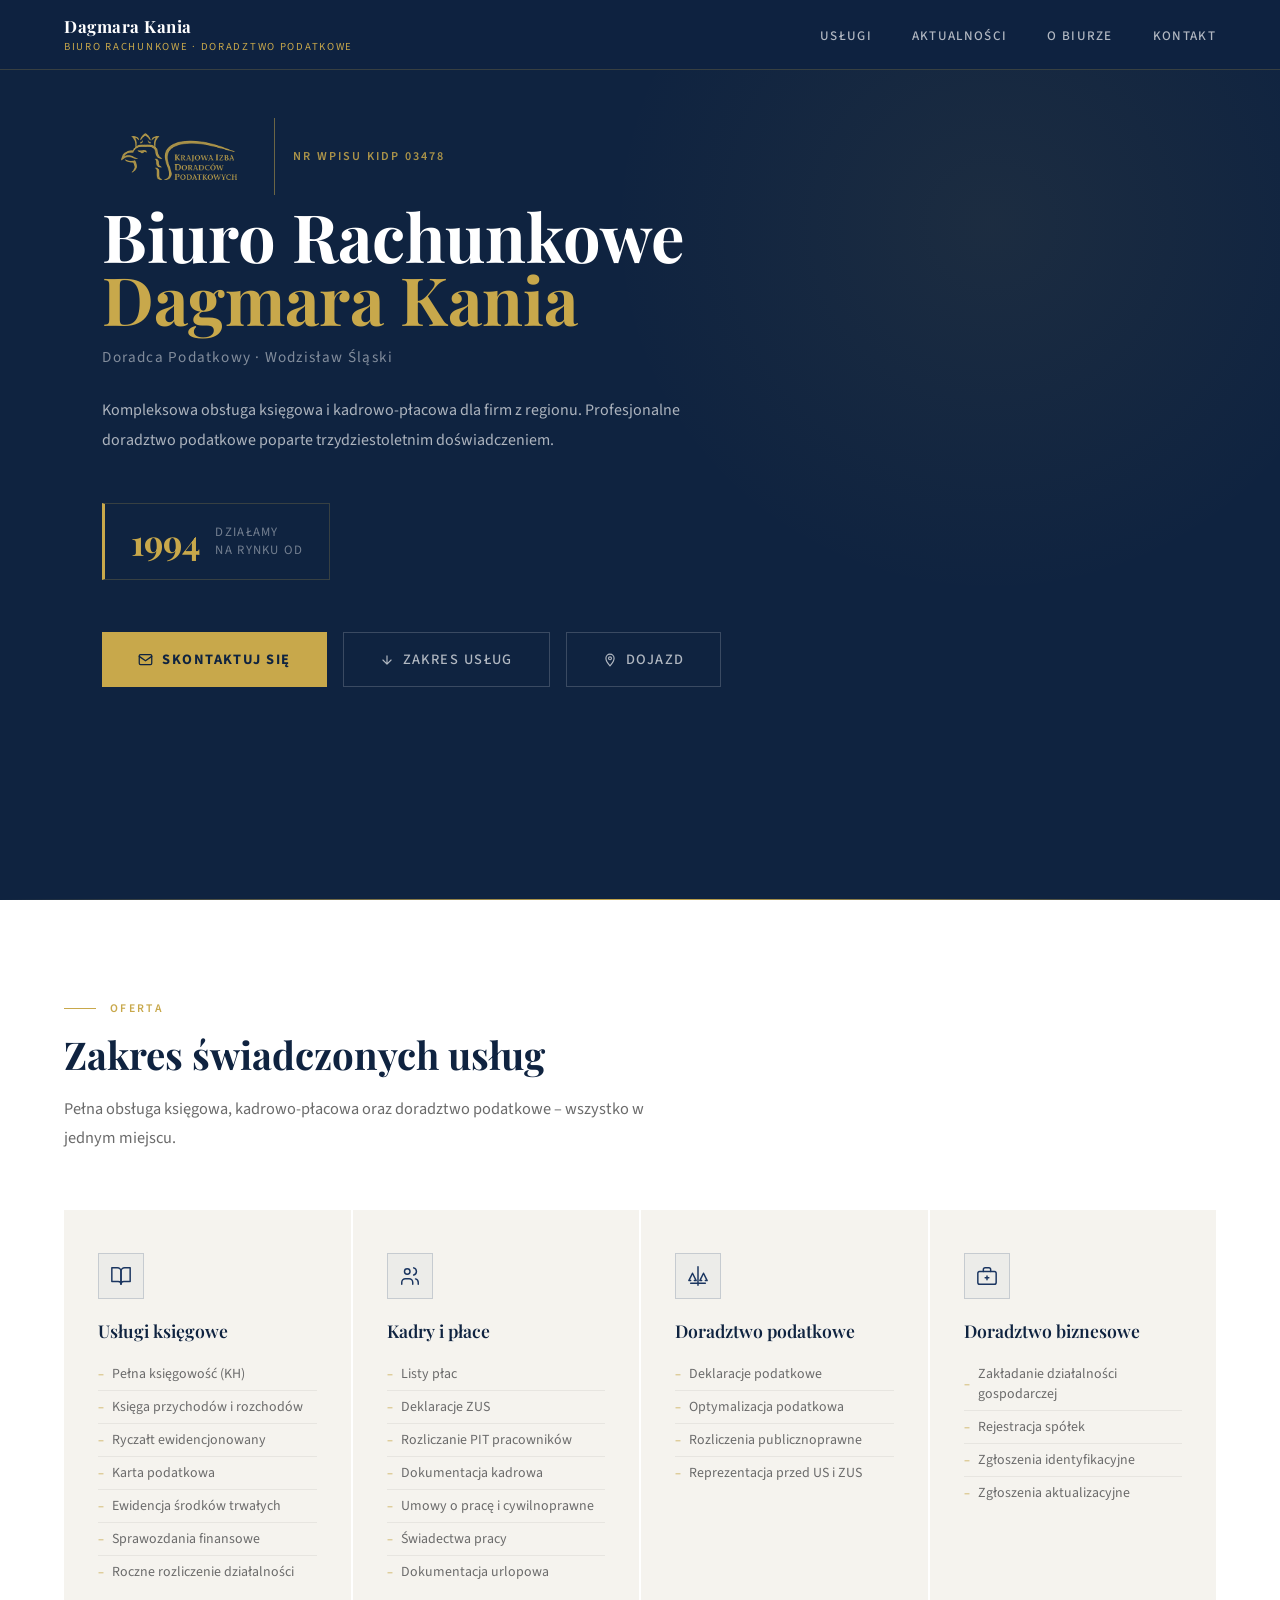
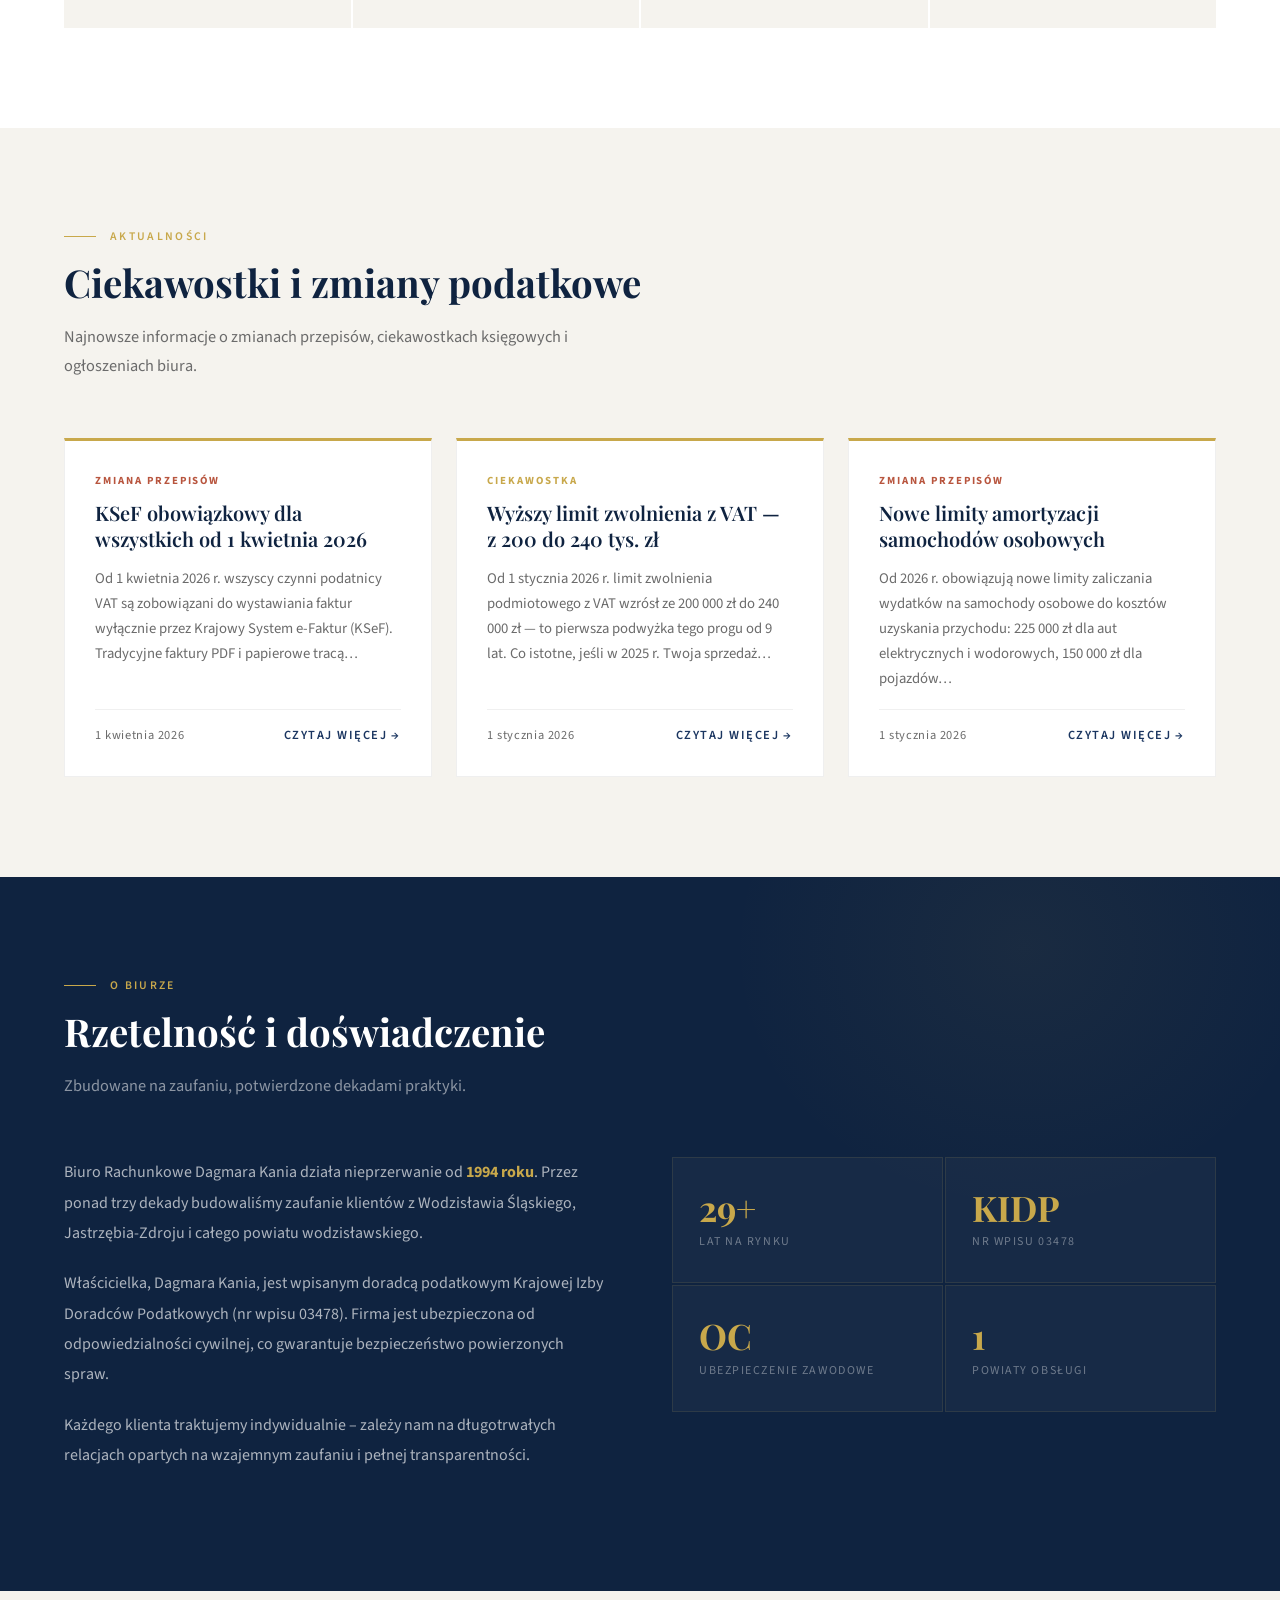
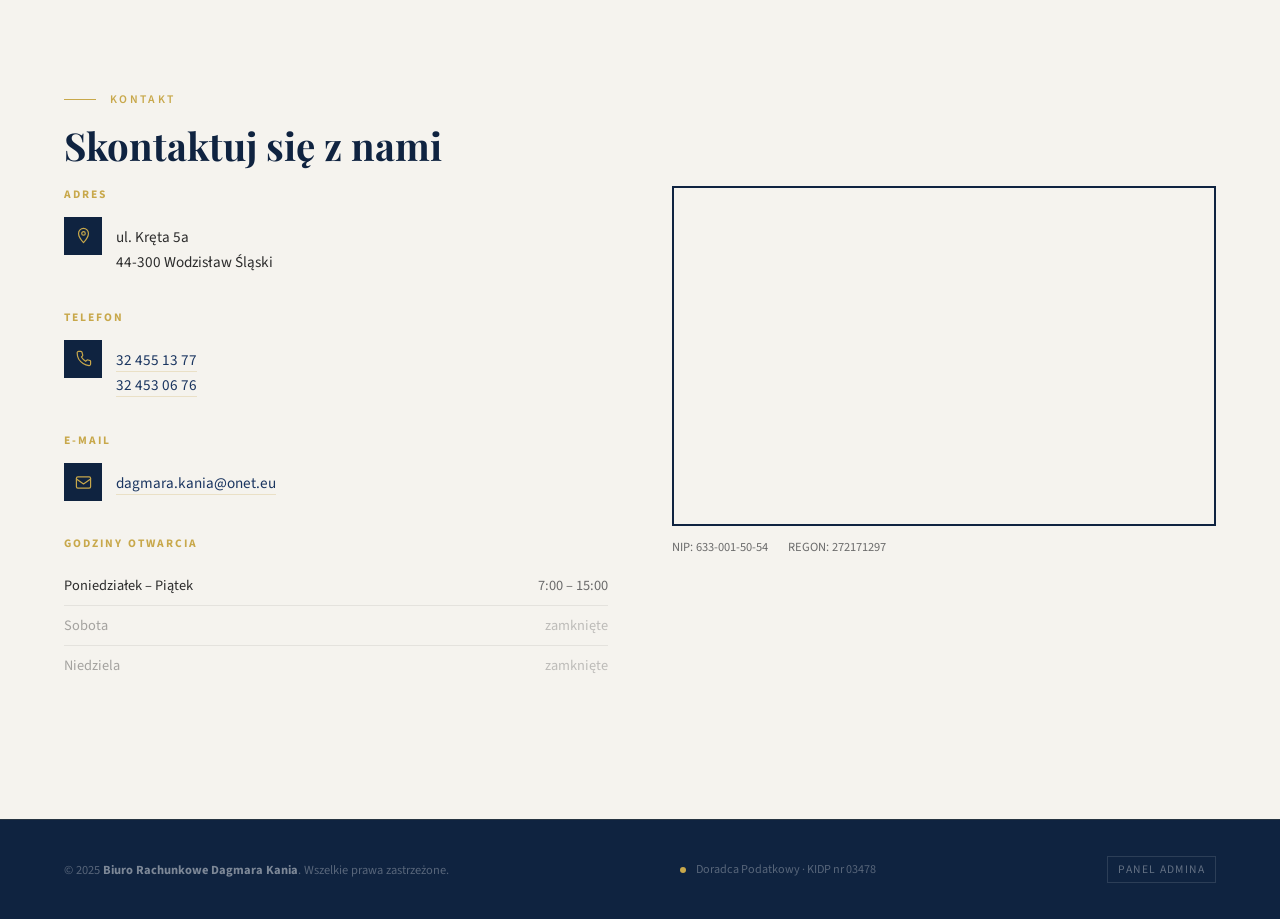
<file: index.html>
<!DOCTYPE html>
<html lang="pl">
<head>
  <meta charset="UTF-8" />
  <meta name="viewport" content="width=device-width, initial-scale=1.0" />
  <meta name="description" content="Biuro Rachunkowe Dagmara Kania – usługi księgowe, kadrowe i doradztwo podatkowe w Wodzisławiu Śląskim od 1994 r." />
  <title>Biuro Rachunkowe Dagmara Kania – Doradca Podatkowy</title>
  <link rel="stylesheet" href="style.css" />
</head>
<body>

<!-- ══════════════ NAWIGACJA ══════════════ -->
<nav>
  <a href="#hero" class="nav-brand">
    <strong>Dagmara Kania</strong>
    <span>Biuro Rachunkowe · Doradztwo Podatkowe</span>
  </a>
  <ul class="nav-links">
    <li><a href="#uslugi">Usługi</a></li>
    <li><a href="#aktualnosci">Aktualności</a></li>
    <li><a href="#o-nas">O biurze</a></li>
    <li><a href="#kontakt">Kontakt</a></li>
  </ul>
</nav>

<!-- ══════════════ HERO ══════════════ -->
<section id="hero">
  <div class="hero-bg">
    <div class="glow"></div>
    <div class="bottom-line"></div>
  </div>

  <div class="hero-content">
    <div class="hero-kidp-corner">
      <img src="kidp-logo.png" alt="Krajowa Izba Doradców Podatkowych" class="hero-kidp-logo" />
      <div class="hero-kidp-divider"></div>
      <span class="hero-kidp-text">Nr wpisu KIDP 03478</span>
    </div>
    <h1>Biuro Rachunkowe<br/><em>Dagmara Kania</em></h1>
    <p class="hero-subtitle">Doradca Podatkowy · Wodzisław Śląski</p>
    <p class="hero-desc">
      Kompleksowa obsługa księgowa i kadrowo-płacowa dla firm z regionu.
      Profesjonalne doradztwo podatkowe poparte trzydziestoletnim doświadczeniem.
    </p>
    <div class="hero-since">
      <span class="year">1994</span>
      <span class="label">Działamy<br/>na rynku od</span>
    </div>
    <div class="hero-cta">
      <a href="#kontakt" class="btn-primary">
        <svg width="15" height="15" viewBox="0 0 24 24" fill="none" stroke="currentColor" stroke-width="2" stroke-linecap="round" stroke-linejoin="round"><rect x="2" y="4" width="20" height="16" rx="2"/><path d="m2 7 10 7 10-7"/></svg>
        Skontaktuj się
      </a>
      <a href="#uslugi" class="btn-ghost">
        <svg width="14" height="14" viewBox="0 0 24 24" fill="none" stroke="currentColor" stroke-width="2" stroke-linecap="round" stroke-linejoin="round"><path d="M12 5v14m-7-7 7 7 7-7"/></svg>
        Zakres usług
      </a>
      <a href="https://www.google.com/maps/dir/?api=1&destination=Kania+Dagmara+Biuro+Rachunkowe%2C+Kr%C4%99ta%2C+Wodzis%C5%82aw+%C5%9Al%C4%85ski" target="_blank" rel="noopener" class="btn-ghost">
        <svg width="14" height="14" viewBox="0 0 24 24" fill="none" stroke="currentColor" stroke-width="2" stroke-linecap="round" stroke-linejoin="round"><path d="M12 2C8.13 2 5 5.13 5 9c0 5.25 7 13 7 13s7-7.75 7-13c0-3.87-3.13-7-7-7z"/><circle cx="12" cy="9" r="2.5"/></svg>
        Dojazd
      </a>
    </div>
  </div>
</section>

<!-- ══════════════ USŁUGI ══════════════ -->
<section id="uslugi">
  <div class="section-label"><span>Oferta</span></div>
  <h2>Zakres świadczonych usług</h2>
  <p class="section-intro">Pełna obsługa księgowa, kadrowo-płacowa oraz doradztwo podatkowe – wszystko w jednym miejscu.</p>

  <div class="services-grid reveal">

    <div class="service-card">
      <div class="card-icon">
        <svg viewBox="0 0 24 24" fill="none" stroke="currentColor" stroke-width="1.6" stroke-linecap="round" stroke-linejoin="round">
          <path d="M2 3h6a4 4 0 0 1 4 4v14a3 3 0 0 0-3-3H2z"/>
          <path d="M22 3h-6a4 4 0 0 0-4 4v14a3 3 0 0 1 3-3h7z"/>
        </svg>
      </div>
      <div class="card-title">Usługi księgowe</div>
      <ul class="card-items">
        <li>Pełna księgowość (KH)</li>
        <li>Księga przychodów i rozchodów</li>
        <li>Ryczałt ewidencjonowany</li>
        <li>Karta podatkowa</li>
        <li>Ewidencja środków trwałych</li>
        <li>Sprawozdania finansowe</li>
        <li>Roczne rozliczenie działalności</li>
      </ul>
    </div>

    <div class="service-card">
      <div class="card-icon">
        <svg viewBox="0 0 24 24" fill="none" stroke="currentColor" stroke-width="1.6" stroke-linecap="round" stroke-linejoin="round">
          <circle cx="9" cy="7" r="3"/>
          <path d="M3 21v-2a4 4 0 0 1 4-4h4a4 4 0 0 1 4 4v2"/>
          <path d="M16 3.13a4 4 0 0 1 0 7.75"/>
          <path d="M21 21v-2a4 4 0 0 0-3-3.85"/>
        </svg>
      </div>
      <div class="card-title">Kadry i płace</div>
      <ul class="card-items">
        <li>Listy płac</li>
        <li>Deklaracje ZUS</li>
        <li>Rozliczanie PIT pracowników</li>
        <li>Dokumentacja kadrowa</li>
        <li>Umowy o pracę i cywilnoprawne</li>
        <li>Świadectwa pracy</li>
        <li>Dokumentacja urlopowa</li>
      </ul>
    </div>

    <div class="service-card">
      <div class="card-icon">
        <svg viewBox="0 0 24 24" fill="none" stroke="currentColor" stroke-width="1.6" stroke-linecap="round" stroke-linejoin="round">
          <path d="M12 2v20M4 17H2l4-8 4 8H8"/><path d="M16 17h-2l4-8 4 8h-2"/>
          <path d="M4 20h16"/>
        </svg>
      </div>
      <div class="card-title">Doradztwo podatkowe</div>
      <ul class="card-items">
        <li>Deklaracje podatkowe</li>
        <li>Optymalizacja podatkowa</li>
        <li>Rozliczenia publicznoprawne</li>
        <li>Reprezentacja przed US i ZUS</li>
      </ul>
    </div>

    <div class="service-card">
      <div class="card-icon">
        <svg viewBox="0 0 24 24" fill="none" stroke="currentColor" stroke-width="1.6" stroke-linecap="round" stroke-linejoin="round">
          <rect x="2" y="7" width="20" height="14" rx="2"/>
          <path d="M16 7V5a2 2 0 0 0-2-2h-4a2 2 0 0 0-2 2v2"/>
          <path d="M12 12v4m-2-2h4"/>
        </svg>
      </div>
      <div class="card-title">Doradztwo biznesowe</div>
      <ul class="card-items">
        <li>Zakładanie działalności gospodarczej</li>
        <li>Rejestracja spółek</li>
        <li>Zgłoszenia identyfikacyjne</li>
        <li>Zgłoszenia aktualizacyjne</li>
      </ul>
    </div>

  </div>
</section>

<!-- ══════════════ AKTUALNOŚCI ══════════════ -->
<section id="aktualnosci">
  <div class="section-label"><span>Aktualności</span></div>
  <h2>Ciekawostki i zmiany podatkowe</h2>
  <p class="section-intro">Najnowsze informacje o zmianach przepisów, ciekawostkach księgowych i ogłoszeniach biura.</p>

  <div class="news-grid" id="news-grid">
    <!-- Posty są ładowane dynamicznie z news.json przez main.js -->
    <div class="news-loading">Wczytywanie aktualności…</div>
  </div>
</section>

<!-- ══════════════ O BIURZE ══════════════ -->
<section id="o-nas">
  <div class="section-label"><span>O biurze</span></div>
  <h2>Rzetelność i doświadczenie</h2>
  <p class="section-intro">Zbudowane na zaufaniu, potwierdzone dekadami praktyki.</p>

  <div class="about-grid reveal">
    <div class="about-text">
      <p>Biuro Rachunkowe Dagmara Kania działa nieprzerwanie od <strong>1994 roku</strong>. Przez ponad trzy dekady budowaliśmy zaufanie klientów z Wodzisławia Śląskiego, Jastrzębia-Zdroju i całego powiatu wodzisławskiego.</p>
      <p>Właścicielka, Dagmara Kania, jest wpisanym doradcą podatkowym Krajowej Izby Doradców Podatkowych (nr wpisu 03478). Firma jest ubezpieczona od odpowiedzialności cywilnej, co gwarantuje bezpieczeństwo powierzonych spraw.</p>
      <p>Każdego klienta traktujemy indywidualnie – zależy nam na długotrwałych relacjach opartych na wzajemnym zaufaniu i pełnej transparentności.</p>
    </div>
    <div class="stats-grid">
      <div class="stat-box">
        <div class="stat-number" data-count="30" data-suffix="+">0+</div>
        <div class="stat-label">lat na rynku</div>
      </div>
      <div class="stat-box">
        <div class="stat-number">KIDP</div>
        <div class="stat-label">nr wpisu 03478</div>
      </div>
      <div class="stat-box">
        <div class="stat-number">OC</div>
        <div class="stat-label">Ubezpieczenie zawodowe</div>
      </div>
      <div class="stat-box">
        <div class="stat-number" data-count="2">0</div>
        <div class="stat-label">powiaty obsługi</div>
      </div>
    </div>
  </div>
</section>

<!-- ══════════════ KONTAKT ══════════════ -->
<section id="kontakt">
  <div class="section-label"><span>Kontakt</span></div>
  <h2>Skontaktuj się z nami</h2>

  <div class="contact-grid reveal">
    <div>
      <div class="contact-block">
        <div class="contact-block-title">Adres</div>
        <div class="contact-item">
          <div class="contact-icon">
            <svg viewBox="0 0 24 24" fill="none" stroke="currentColor" stroke-width="1.7" stroke-linecap="round" stroke-linejoin="round">
              <path d="M12 2C8.13 2 5 5.13 5 9c0 5.25 7 13 7 13s7-7.75 7-13c0-3.87-3.13-7-7-7z"/>
              <circle cx="12" cy="9" r="2.5"/>
            </svg>
          </div>
          <div class="contact-detail">ul. Kręta 5a<br/>44-300 Wodzisław Śląski</div>
        </div>
      </div>

      <div class="contact-block">
        <div class="contact-block-title">Telefon</div>
        <div class="contact-item">
          <div class="contact-icon">
            <svg viewBox="0 0 24 24" fill="none" stroke="currentColor" stroke-width="1.7" stroke-linecap="round" stroke-linejoin="round">
              <path d="M22 16.92v3a2 2 0 0 1-2.18 2A19.79 19.79 0 0 1 11.39 19a19.5 19.5 0 0 1-6-6A19.79 19.79 0 0 1 3.08 4.18 2 2 0 0 1 5.07 2h3a2 2 0 0 1 2 1.72 12.84 12.84 0 0 0 .7 2.81 2 2 0 0 1-.45 2.11L9.11 9.91a16 16 0 0 0 6 6l1.27-1.27a2 2 0 0 1 2.11-.45 12.84 12.84 0 0 0 2.81.7A2 2 0 0 1 22 16.92z"/>
            </svg>
          </div>
          <div class="contact-detail">
            <a href="tel:+48324551377">32 455 13 77</a><br/>
            <a href="tel:+48324530676">32 453 06 76</a>
          </div>
        </div>
      </div>

      <div class="contact-block">
        <div class="contact-block-title">E-mail</div>
        <div class="contact-item">
          <div class="contact-icon">
            <svg viewBox="0 0 24 24" fill="none" stroke="currentColor" stroke-width="1.7" stroke-linecap="round" stroke-linejoin="round">
              <rect x="2" y="4" width="20" height="16" rx="2"/>
              <path d="m2 7 10 7 10-7"/>
            </svg>
          </div>
          <div class="contact-detail">
            <a href="mailto:dagmara.kania@onet.eu">dagmara.kania@onet.eu</a>
          </div>
        </div>
      </div>

      <div class="contact-block">
        <div class="contact-block-title">Godziny otwarcia</div>
        <table class="hours-table">
          <tr><td>Poniedziałek – Piątek</td><td>7:00 – 15:00</td></tr>
          <tr class="closed"><td>Sobota</td><td>zamknięte</td></tr>
          <tr class="closed"><td>Niedziela</td><td>zamknięte</td></tr>
        </table>
      </div>
    </div>

    <div>
      <div class="map-wrapper">
        <iframe
          src="https://maps.google.com/maps?q=Kania+Dagmara+Biuro+Rachunkowe,+Kr%C4%99ta,+Wodzis%C5%82aw+%C5%9Al%C4%85ski&t=m&z=17&output=embed&iwloc=near"
          allowfullscreen="" loading="lazy"
          referrerpolicy="no-referrer-when-downgrade"
          title="Biuro Rachunkowe Dagmara Kania – Kręta 5a, Wodzisław Śląski">
        </iframe>
      </div>
      <div class="map-meta">
        <span>NIP: 633-001-50-54</span>
        <span>REGON: 272171297</span>
      </div>
    </div>
  </div>
</section>

<!-- ══════════════ STOPKA ══════════════ -->
<footer>
  <p>&copy; 2025 <strong>Biuro Rachunkowe Dagmara Kania</strong>. Wszelkie prawa zastrzeżone.</p>
  <div class="footer-badge">
    <div class="badge-dot"></div>
    Doradca Podatkowy · KIDP nr 03478
  </div>
  <a href="admin.html" class="footer-admin-link">Panel admina</a>
</footer>

<!-- ══════════════ MODAL DLA POSTÓW ══════════════ -->
<div class="news-modal" id="news-modal">
  <div class="news-modal-content">
    <button class="news-modal-close" id="news-modal-close" aria-label="Zamknij">×</button>
    <div class="news-modal-body" id="news-modal-body"></div>
  </div>
</div>

<script src="main.js"></script>
</body>
</html>
</file>
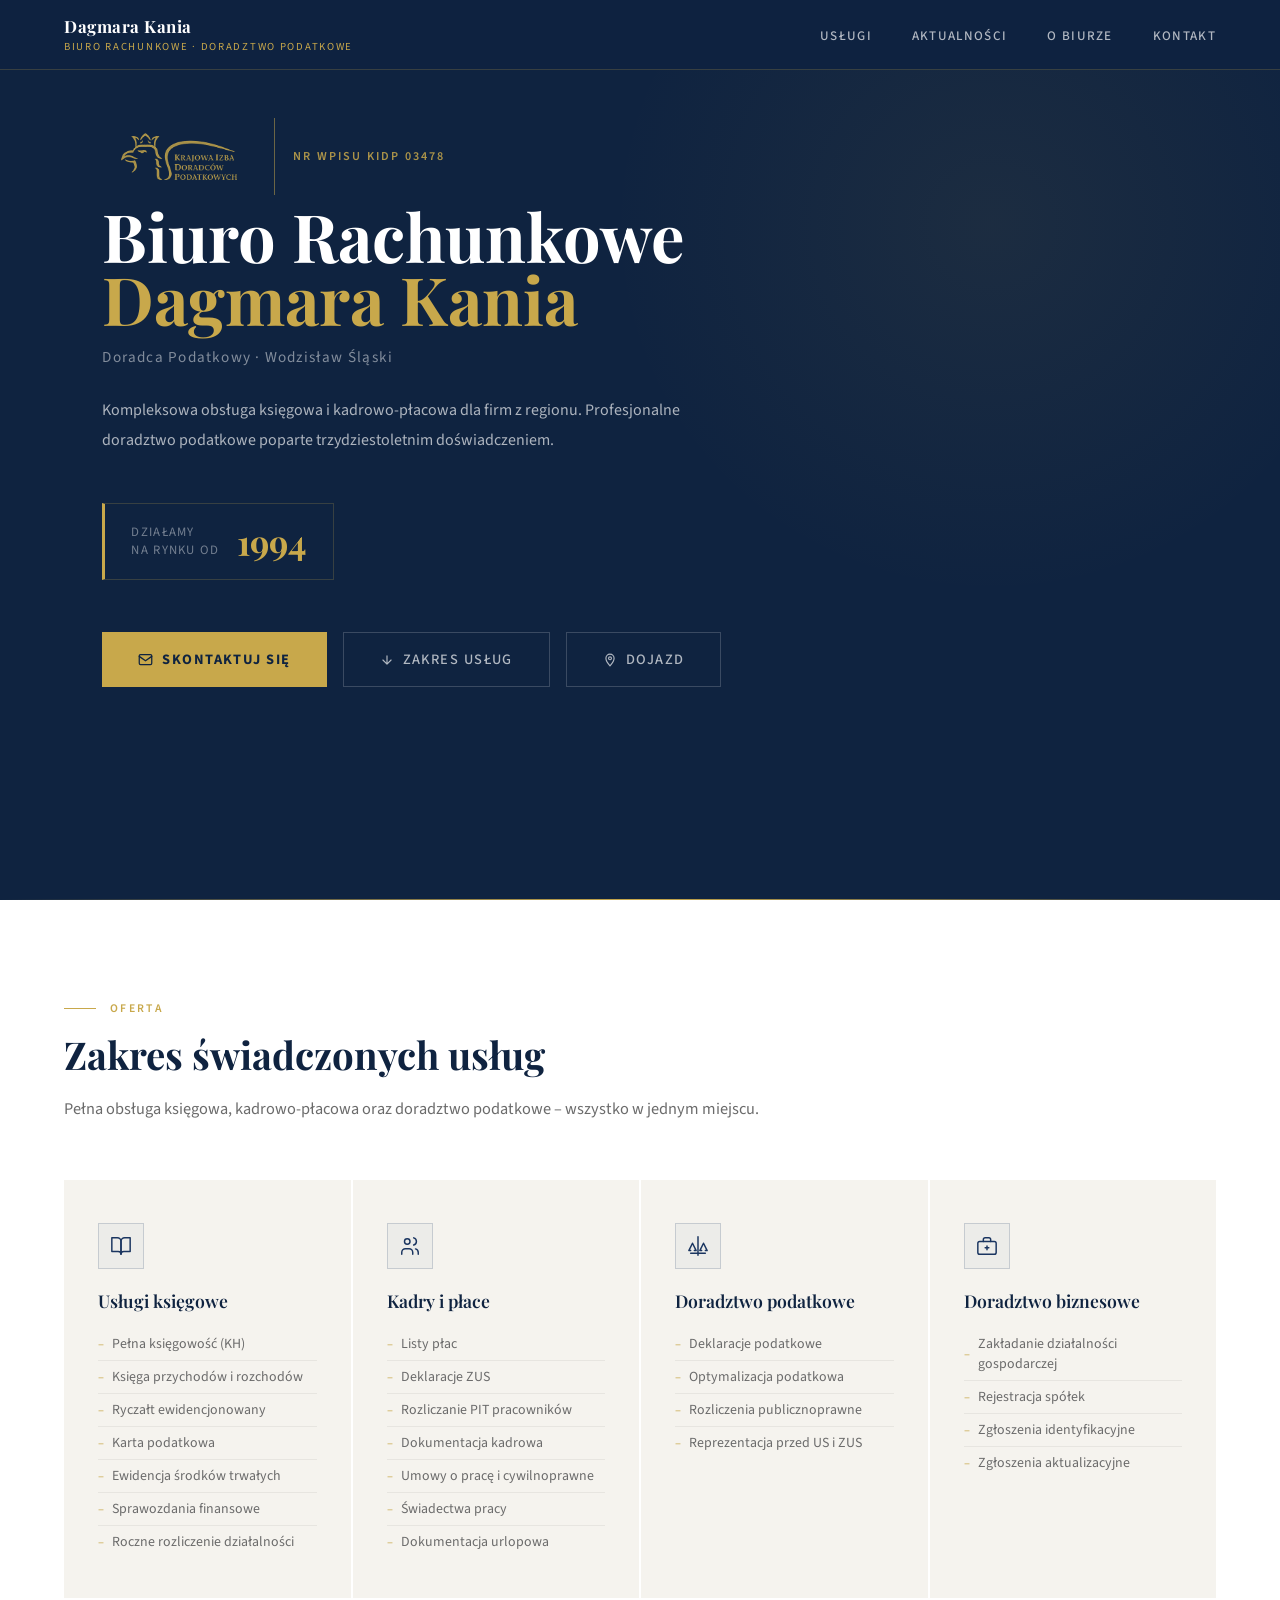
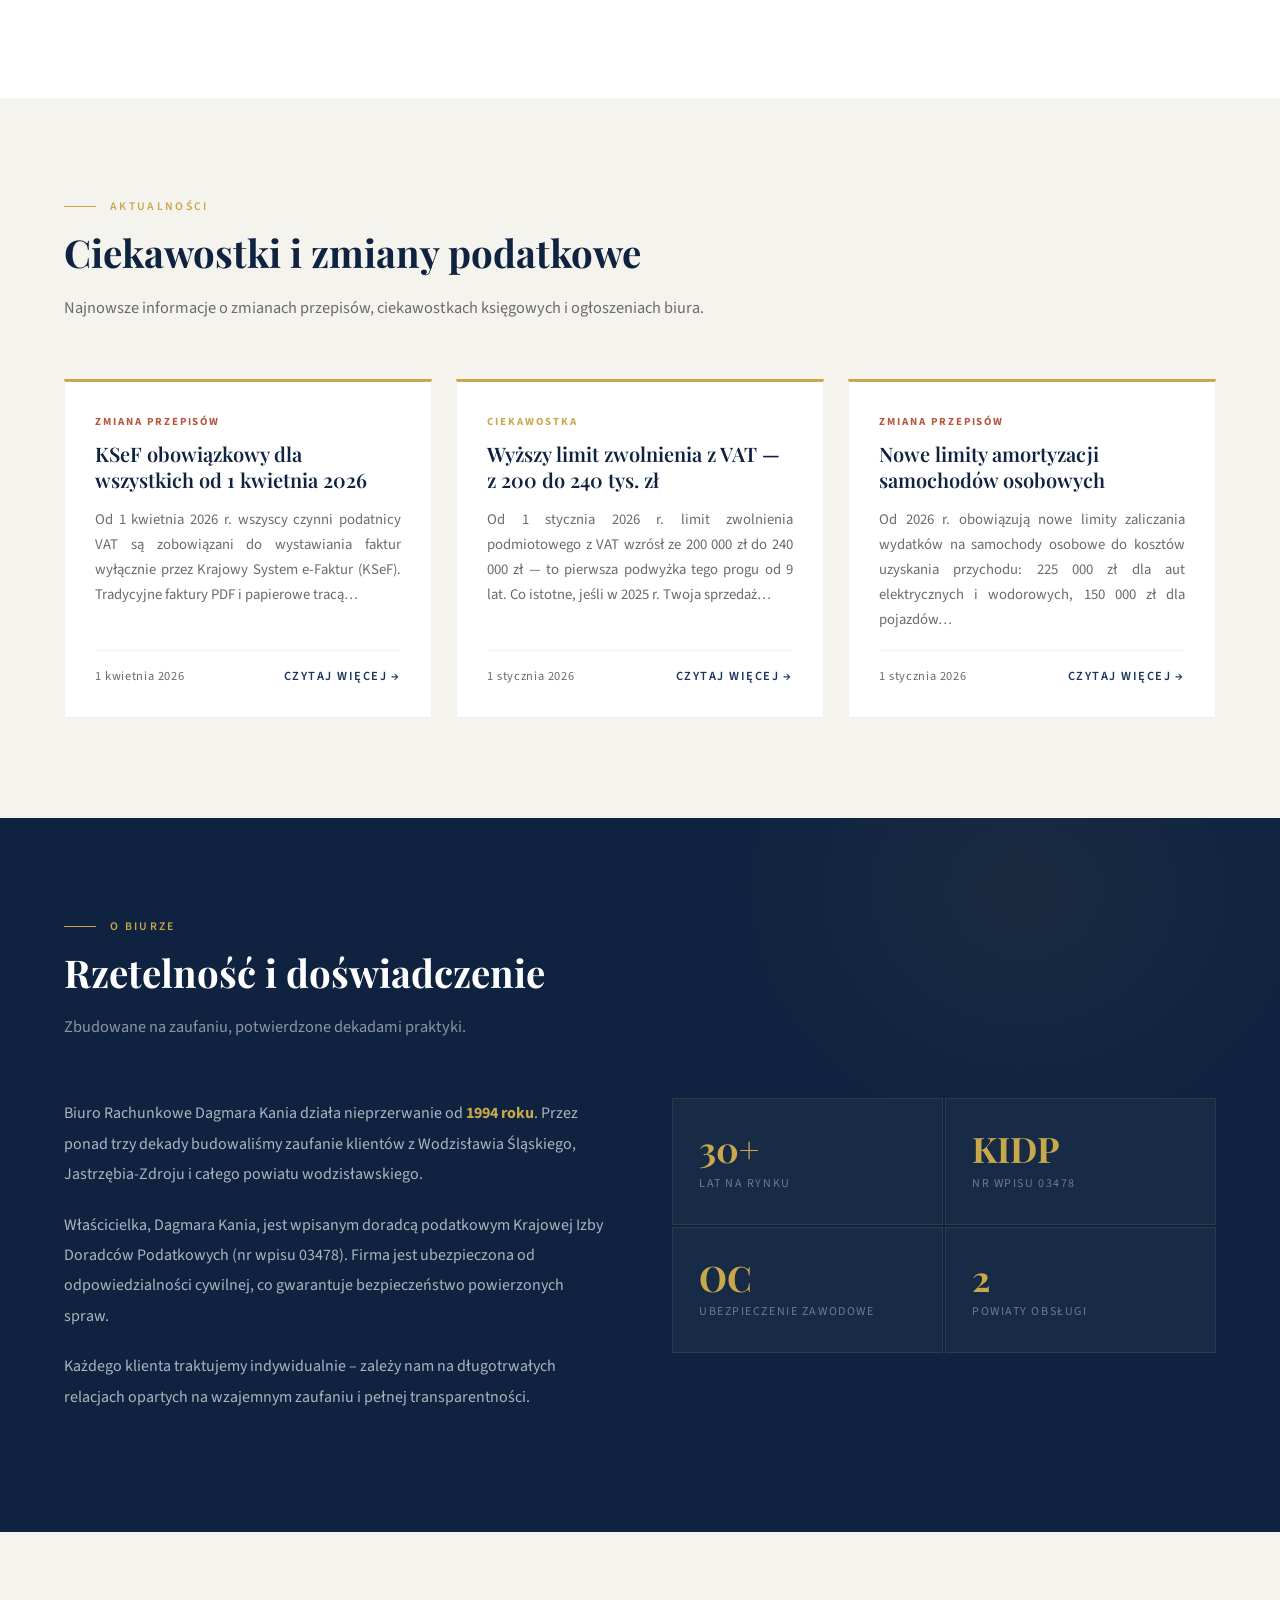
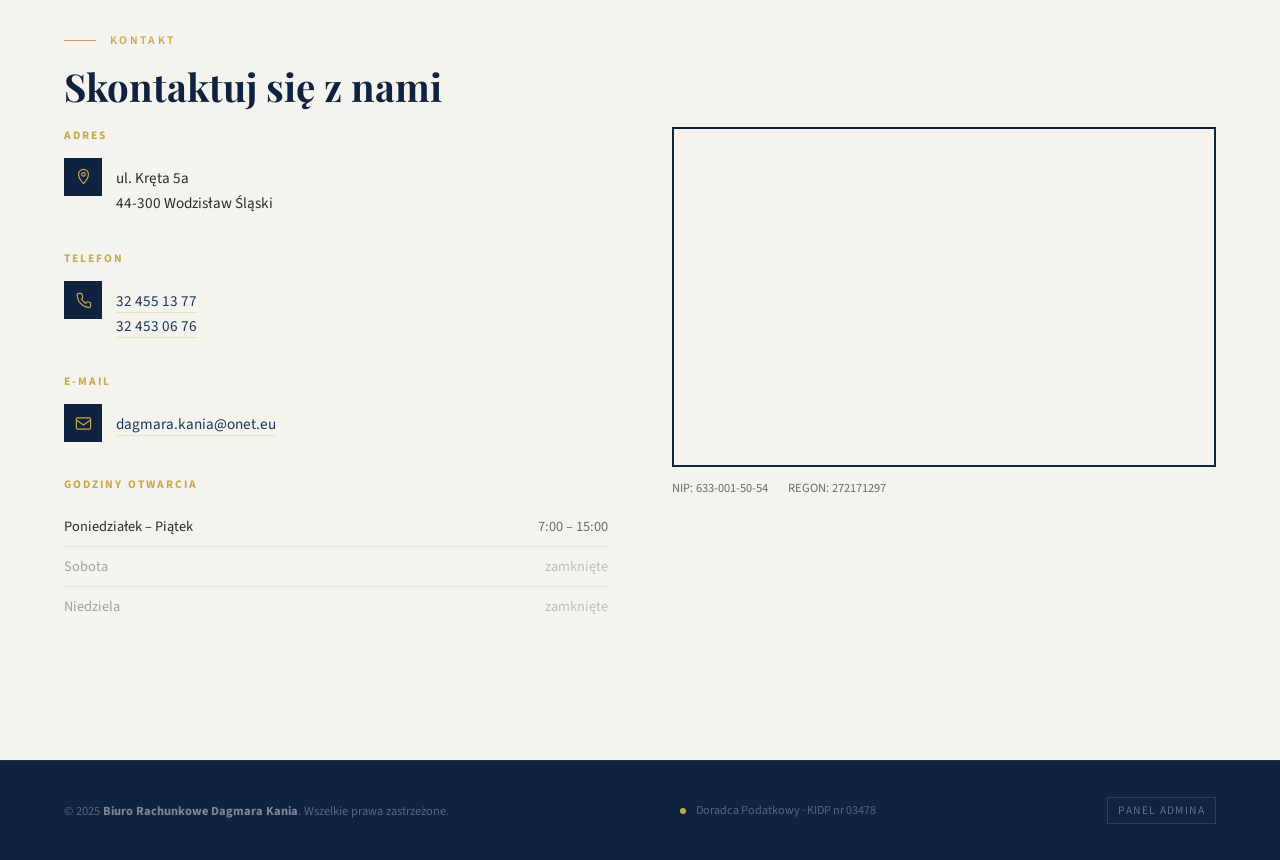
<file: docs/index.html>
<!DOCTYPE html>
<html lang="pl">
<head>
  <meta charset="UTF-8" />
  <meta name="viewport" content="width=device-width, initial-scale=1.0" />

  <!-- ── PRIMARY META ────────────────────────── -->
  <title>Biuro Rachunkowe Dagmara Kania | Doradca podatkowy Wodzisław Śląski</title>
  <meta name="description" content="Profesjonalna obsługa księgowa, kadrowo-płacowa i doradztwo podatkowe w Wodzisławiu Śląskim. Doradca podatkowy KIDP, działalność od 1994 r. Zapraszamy do biura przy ul. Kręta 5a." />
  <meta name="keywords" content="biuro rachunkowe Wodzisław Śląski, doradca podatkowy, księgowość, KSeF, KPiR, doradztwo podatkowe, Dagmara Kania, KIDP" />
  <meta name="author" content="Dagmara Kania" />
  <meta name="robots" content="index, follow" />
  <link rel="canonical" href="https://biuro-kania.pl/" />

  <!-- ── FAVICON ──────────────────────────────── -->
  <link rel="icon" type="image/x-icon" href="favicon.ico" />
  <link rel="icon" type="image/png" sizes="32x32" href="favicon-32.png" />
  <link rel="icon" type="image/png" sizes="16x16" href="favicon-16.png" />
  <link rel="apple-touch-icon" sizes="192x192" href="favicon-192.png" />

  <!-- ── OPEN GRAPH (Facebook, LinkedIn) ─────── -->
  <meta property="og:type" content="website" />
  <meta property="og:url" content="https://biuro-kania.pl/" />
  <meta property="og:title" content="Biuro Rachunkowe Dagmara Kania" />
  <meta property="og:description" content="Profesjonalna obsługa księgowa i doradztwo podatkowe w Wodzisławiu Śląskim. Doradca podatkowy KIDP, działalność od 1994 r." />
  <meta property="og:image" content="https://biuro-kania.pl/favicon-512.png" />
  <meta property="og:locale" content="pl_PL" />

  <!-- ── TWITTER ──────────────────────────────── -->
  <meta name="twitter:card" content="summary" />
  <meta name="twitter:title" content="Biuro Rachunkowe Dagmara Kania" />
  <meta name="twitter:description" content="Profesjonalna obsługa księgowa i doradztwo podatkowe w Wodzisławiu Śląskim od 1994 r." />
  <meta name="twitter:image" content="https://biuro-kania.pl/favicon-512.png" />

  <!-- ── STRUCTURED DATA (Google Business) ───── -->
  <script type="application/ld+json">
  {
    "@context": "https://schema.org",
    "@type": "AccountingService",
    "name": "Biuro Rachunkowe Dagmara Kania",
    "description": "Profesjonalna obsługa księgowa, kadrowo-płacowa i doradztwo podatkowe w Wodzisławiu Śląskim od 1994 r.",
    "url": "https://biuro-kania.pl",
    "telephone": ["+48324551377", "+48324530676"],
    "email": "dagmara.kania@onet.eu",
    "address": {
      "@type": "PostalAddress",
      "streetAddress": "ul. Kręta 5a",
      "postalCode": "44-300",
      "addressLocality": "Wodzisław Śląski",
      "addressCountry": "PL"
    },
    "openingHoursSpecification": {
      "@type": "OpeningHoursSpecification",
      "dayOfWeek": ["Monday","Tuesday","Wednesday","Thursday","Friday"],
      "opens": "07:00",
      "closes": "15:00"
    },
    "founder": "Dagmara Kania",
    "foundingDate": "1994",
    "areaServed": ["Wodzisław Śląski", "Jastrzębie-Zdrój", "Powiat wodzisławski"]
  }
  </script>

  <link rel="stylesheet" href="style.css" />
</head>
<body>

<!-- ══════════════ NAWIGACJA ══════════════ -->
<nav>
  <a href="#hero" class="nav-brand">
    <strong>Dagmara Kania</strong>
    <span>Biuro Rachunkowe · Doradztwo Podatkowe</span>
  </a>
  <ul class="nav-links">
    <li><a href="#uslugi">Usługi</a></li>
    <li><a href="#aktualnosci">Aktualności</a></li>
    <li><a href="#o-nas">O biurze</a></li>
    <li><a href="#kontakt">Kontakt</a></li>
  </ul>
</nav>

<!-- ══════════════ HERO ══════════════ -->
<section id="hero">
  <div class="hero-bg">
    <div class="glow"></div>
    <div class="bottom-line"></div>
  </div>

  <div class="hero-content">
    <div class="hero-kidp-corner">
      <img src="kidp-logo.png" alt="Krajowa Izba Doradców Podatkowych" class="hero-kidp-logo" />
      <div class="hero-kidp-divider"></div>
      <span class="hero-kidp-text">Nr wpisu KIDP 03478</span>
    </div>
    <h1>Biuro Rachunkowe<br/><em>Dagmara Kania</em></h1>
    <p class="hero-subtitle">Doradca Podatkowy · Wodzisław Śląski</p>
    <p class="hero-desc">
      Kompleksowa obsługa księgowa i kadrowo-płacowa dla firm z regionu.
      Profesjonalne doradztwo podatkowe poparte trzydziestoletnim doświadczeniem.
    </p>
    <div class="hero-since">
      <span class="label">Działamy<br/>na rynku od</span>
      <span class="year">1994</span>
    </div>
    <div class="hero-cta">
      <a href="#kontakt" class="btn-primary">
        <svg width="15" height="15" viewBox="0 0 24 24" fill="none" stroke="currentColor" stroke-width="2" stroke-linecap="round" stroke-linejoin="round"><rect x="2" y="4" width="20" height="16" rx="2"/><path d="m2 7 10 7 10-7"/></svg>
        Skontaktuj się
      </a>
      <a href="#uslugi" class="btn-ghost">
        <svg width="14" height="14" viewBox="0 0 24 24" fill="none" stroke="currentColor" stroke-width="2" stroke-linecap="round" stroke-linejoin="round"><path d="M12 5v14m-7-7 7 7 7-7"/></svg>
        Zakres usług
      </a>
      <a href="https://www.google.com/maps/dir/?api=1&destination=49.998374,18.460383" target="_blank" rel="noopener" class="btn-ghost">
        <svg width="14" height="14" viewBox="0 0 24 24" fill="none" stroke="currentColor" stroke-width="2" stroke-linecap="round" stroke-linejoin="round"><path d="M12 2C8.13 2 5 5.13 5 9c0 5.25 7 13 7 13s7-7.75 7-13c0-3.87-3.13-7-7-7z"/><circle cx="12" cy="9" r="2.5"/></svg>
        Dojazd
      </a>
    </div>
  </div>
</section>

<!-- ══════════════ USŁUGI ══════════════ -->
<section id="uslugi">
  <div class="section-label"><span>Oferta</span></div>
  <h2>Zakres świadczonych usług</h2>
  <p class="section-intro">Pełna obsługa księgowa, kadrowo-płacowa oraz doradztwo podatkowe – wszystko w jednym miejscu.</p>

  <div class="services-grid reveal">

    <div class="service-card">
      <div class="card-icon">
        <svg viewBox="0 0 24 24" fill="none" stroke="currentColor" stroke-width="1.6" stroke-linecap="round" stroke-linejoin="round">
          <path d="M2 3h6a4 4 0 0 1 4 4v14a3 3 0 0 0-3-3H2z"/>
          <path d="M22 3h-6a4 4 0 0 0-4 4v14a3 3 0 0 1 3-3h7z"/>
        </svg>
      </div>
      <div class="card-title">Usługi księgowe</div>
      <ul class="card-items">
        <li>Pełna księgowość (KH)</li>
        <li>Księga przychodów i rozchodów</li>
        <li>Ryczałt ewidencjonowany</li>
        <li>Karta podatkowa</li>
        <li>Ewidencja środków trwałych</li>
        <li>Sprawozdania finansowe</li>
        <li>Roczne rozliczenie działalności</li>
      </ul>
    </div>

    <div class="service-card">
      <div class="card-icon">
        <svg viewBox="0 0 24 24" fill="none" stroke="currentColor" stroke-width="1.6" stroke-linecap="round" stroke-linejoin="round">
          <circle cx="9" cy="7" r="3"/>
          <path d="M3 21v-2a4 4 0 0 1 4-4h4a4 4 0 0 1 4 4v2"/>
          <path d="M16 3.13a4 4 0 0 1 0 7.75"/>
          <path d="M21 21v-2a4 4 0 0 0-3-3.85"/>
        </svg>
      </div>
      <div class="card-title">Kadry i płace</div>
      <ul class="card-items">
        <li>Listy płac</li>
        <li>Deklaracje ZUS</li>
        <li>Rozliczanie PIT pracowników</li>
        <li>Dokumentacja kadrowa</li>
        <li>Umowy o pracę i cywilnoprawne</li>
        <li>Świadectwa pracy</li>
        <li>Dokumentacja urlopowa</li>
      </ul>
    </div>

    <div class="service-card">
      <div class="card-icon">
        <svg viewBox="0 0 24 24" fill="none" stroke="currentColor" stroke-width="1.6" stroke-linecap="round" stroke-linejoin="round">
          <path d="M12 2v20M4 17H2l4-8 4 8H8"/><path d="M16 17h-2l4-8 4 8h-2"/>
          <path d="M4 20h16"/>
        </svg>
      </div>
      <div class="card-title">Doradztwo podatkowe</div>
      <ul class="card-items">
        <li>Deklaracje podatkowe</li>
        <li>Optymalizacja podatkowa</li>
        <li>Rozliczenia publicznoprawne</li>
        <li>Reprezentacja przed US i ZUS</li>
      </ul>
    </div>

    <div class="service-card">
      <div class="card-icon">
        <svg viewBox="0 0 24 24" fill="none" stroke="currentColor" stroke-width="1.6" stroke-linecap="round" stroke-linejoin="round">
          <rect x="2" y="7" width="20" height="14" rx="2"/>
          <path d="M16 7V5a2 2 0 0 0-2-2h-4a2 2 0 0 0-2 2v2"/>
          <path d="M12 12v4m-2-2h4"/>
        </svg>
      </div>
      <div class="card-title">Doradztwo biznesowe</div>
      <ul class="card-items">
        <li>Zakładanie działalności gospodarczej</li>
        <li>Rejestracja spółek</li>
        <li>Zgłoszenia identyfikacyjne</li>
        <li>Zgłoszenia aktualizacyjne</li>
      </ul>
    </div>

  </div>
</section>

<!-- ══════════════ AKTUALNOŚCI ══════════════ -->
<section id="aktualnosci">
  <div class="section-label"><span>Aktualności</span></div>
  <h2>Ciekawostki i zmiany podatkowe</h2>
  <p class="section-intro">Najnowsze informacje o zmianach przepisów, ciekawostkach księgowych i ogłoszeniach biura.</p>

  <div class="news-grid" id="news-grid">
    <!-- Posty są ładowane dynamicznie z news.json przez main.js -->
    <div class="news-loading">Wczytywanie aktualności…</div>
  </div>
</section>

<!-- ══════════════ O BIURZE ══════════════ -->
<section id="o-nas">
  <div class="section-label"><span>O biurze</span></div>
  <h2>Rzetelność i doświadczenie</h2>
  <p class="section-intro">Zbudowane na zaufaniu, potwierdzone dekadami praktyki.</p>

  <div class="about-grid reveal">
    <div class="about-text">
      <p>Biuro Rachunkowe Dagmara Kania działa nieprzerwanie od <strong>1994 roku</strong>. Przez ponad trzy dekady budowaliśmy zaufanie klientów z Wodzisławia Śląskiego, Jastrzębia-Zdroju i całego powiatu wodzisławskiego.</p>
      <p>Właścicielka, Dagmara Kania, jest wpisanym doradcą podatkowym Krajowej Izby Doradców Podatkowych (nr wpisu 03478). Firma jest ubezpieczona od odpowiedzialności cywilnej, co gwarantuje bezpieczeństwo powierzonych spraw.</p>
      <p>Każdego klienta traktujemy indywidualnie – zależy nam na długotrwałych relacjach opartych na wzajemnym zaufaniu i pełnej transparentności.</p>
    </div>
    <div class="stats-grid">
      <div class="stat-box">
        <div class="stat-number" data-count="30" data-suffix="+">0+</div>
        <div class="stat-label">lat na rynku</div>
      </div>
      <div class="stat-box">
        <div class="stat-number">KIDP</div>
        <div class="stat-label">nr wpisu 03478</div>
      </div>
      <div class="stat-box">
        <div class="stat-number">OC</div>
        <div class="stat-label">Ubezpieczenie zawodowe</div>
      </div>
      <div class="stat-box">
        <div class="stat-number" data-count="2">0</div>
        <div class="stat-label">powiaty obsługi</div>
      </div>
    </div>
  </div>
</section>

<!-- ══════════════ KONTAKT ══════════════ -->
<section id="kontakt">
  <div class="section-label"><span>Kontakt</span></div>
  <h2>Skontaktuj się z nami</h2>

  <div class="contact-grid reveal">
    <div>
      <div class="contact-block">
        <div class="contact-block-title">Adres</div>
        <div class="contact-item">
          <div class="contact-icon">
            <svg viewBox="0 0 24 24" fill="none" stroke="currentColor" stroke-width="1.7" stroke-linecap="round" stroke-linejoin="round">
              <path d="M12 2C8.13 2 5 5.13 5 9c0 5.25 7 13 7 13s7-7.75 7-13c0-3.87-3.13-7-7-7z"/>
              <circle cx="12" cy="9" r="2.5"/>
            </svg>
          </div>
          <div class="contact-detail">ul. Kręta 5a<br/>44-300 Wodzisław Śląski</div>
        </div>
      </div>

      <div class="contact-block">
        <div class="contact-block-title">Telefon</div>
        <div class="contact-item">
          <div class="contact-icon">
            <svg viewBox="0 0 24 24" fill="none" stroke="currentColor" stroke-width="1.7" stroke-linecap="round" stroke-linejoin="round">
              <path d="M22 16.92v3a2 2 0 0 1-2.18 2A19.79 19.79 0 0 1 11.39 19a19.5 19.5 0 0 1-6-6A19.79 19.79 0 0 1 3.08 4.18 2 2 0 0 1 5.07 2h3a2 2 0 0 1 2 1.72 12.84 12.84 0 0 0 .7 2.81 2 2 0 0 1-.45 2.11L9.11 9.91a16 16 0 0 0 6 6l1.27-1.27a2 2 0 0 1 2.11-.45 12.84 12.84 0 0 0 2.81.7A2 2 0 0 1 22 16.92z"/>
            </svg>
          </div>
          <div class="contact-detail">
            <a href="tel:+48324551377">32 455 13 77</a><br/>
            <a href="tel:+48324530676">32 453 06 76</a>
          </div>
        </div>
      </div>

      <div class="contact-block">
        <div class="contact-block-title">E-mail</div>
        <div class="contact-item">
          <div class="contact-icon">
            <svg viewBox="0 0 24 24" fill="none" stroke="currentColor" stroke-width="1.7" stroke-linecap="round" stroke-linejoin="round">
              <rect x="2" y="4" width="20" height="16" rx="2"/>
              <path d="m2 7 10 7 10-7"/>
            </svg>
          </div>
          <div class="contact-detail">
            <a href="mailto:dagmara.kania@onet.eu">dagmara.kania@onet.eu</a>
          </div>
        </div>
      </div>

      <div class="contact-block">
        <div class="contact-block-title">Godziny otwarcia</div>
        <table class="hours-table">
          <tr><td>Poniedziałek – Piątek</td><td>7:00 – 15:00</td></tr>
          <tr class="closed"><td>Sobota</td><td>zamknięte</td></tr>
          <tr class="closed"><td>Niedziela</td><td>zamknięte</td></tr>
        </table>
      </div>
    </div>

    <div>
      <div class="map-wrapper">
        <iframe
          src="https://maps.google.com/maps?q=Kania+Dagmara+Biuro+Rachunkowe,+Kr%C4%99ta,+Wodzis%C5%82aw+%C5%9Al%C4%85ski&t=m&z=17&output=embed&iwloc=near"
          allowfullscreen="" loading="lazy"
          referrerpolicy="no-referrer-when-downgrade"
          title="Biuro Rachunkowe Dagmara Kania – Kręta 5a, Wodzisław Śląski">
        </iframe>
      </div>
      <div class="map-meta">
        <span>NIP: 633-001-50-54</span>
        <span>REGON: 272171297</span>
      </div>
    </div>
  </div>
</section>

<!-- ══════════════ STOPKA ══════════════ -->
<footer>
  <p>&copy; 2025 <strong>Biuro Rachunkowe Dagmara Kania</strong>. Wszelkie prawa zastrzeżone.</p>
  <div class="footer-badge">
    <div class="badge-dot"></div>
    Doradca Podatkowy · KIDP nr 03478
  </div>
  <a href="admin.html" class="footer-admin-link">Panel admina</a>
</footer>

<!-- ══════════════ MODAL DLA POSTÓW ══════════════ -->
<div class="news-modal" id="news-modal">
  <div class="news-modal-content">
    <button class="news-modal-close" id="news-modal-close" aria-label="Zamknij">×</button>
    <div class="news-modal-body" id="news-modal-body"></div>
  </div>
</div>

<script src="main.js"></script>
</body>
</html>
</file>
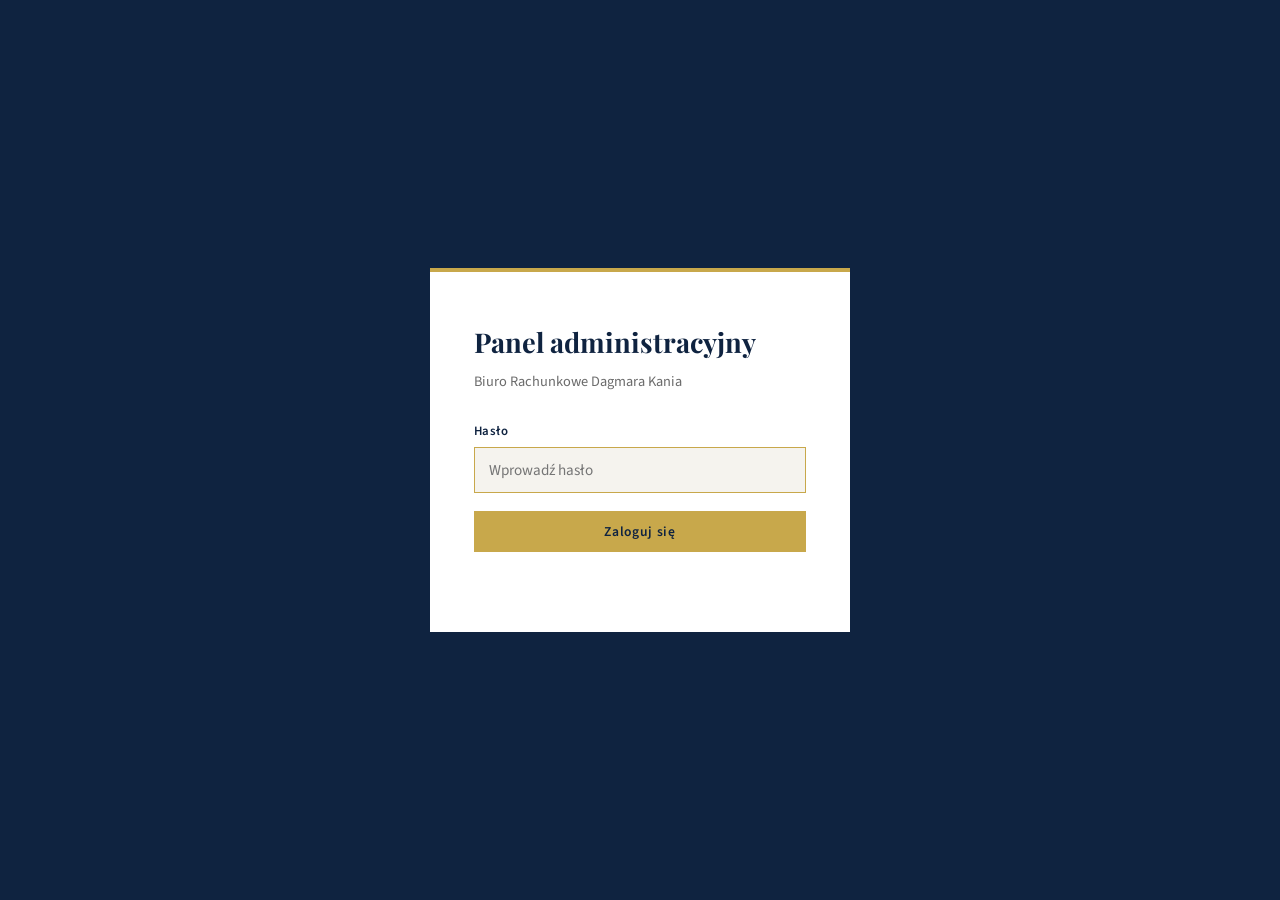
<file: admin.html>
<!DOCTYPE html>
<html lang="pl">
<head>
  <meta charset="UTF-8" />
  <meta name="viewport" content="width=device-width, initial-scale=1.0" />
  <meta name="robots" content="noindex, nofollow" />
  <title>Panel administracyjny — Biuro Rachunkowe Dagmara Kania</title>
  <style>
    @import url('https://fonts.googleapis.com/css2?family=Playfair+Display:wght@600;700&family=Source+Sans+3:wght@400;500;600&display=swap');

    *, *::before, *::after { box-sizing: border-box; margin: 0; padding: 0; }

    :root {
      --navy: #0f2340;
      --navy2: #1a3560;
      --gold: #c8a84b;
      --light: #f5f3ee;
      --white: #fff;
      --text: #2c2c2c;
      --muted: #6b6b6b;
      --danger: #c0392b;
      --success: #1e8449;
    }

    body {
      font-family: 'Source Sans 3', sans-serif;
      background: var(--light);
      color: var(--text);
      line-height: 1.5;
      min-height: 100vh;
    }

    /* ── Login ── */
    .login-screen {
      min-height: 100vh;
      display: flex; align-items: center; justify-content: center;
      background: var(--navy);
      padding: 20px;
    }
    .login-box {
      background: var(--white);
      padding: 50px 44px;
      max-width: 420px; width: 100%;
      border-top: 4px solid var(--gold);
    }
    .login-box h1 {
      font-family: 'Playfair Display', serif;
      font-size: 1.7rem;
      color: var(--navy);
      margin-bottom: 8px;
    }
    .login-box p {
      color: var(--muted);
      font-size: .9rem;
      margin-bottom: 30px;
    }

    /* ── Header ── */
    header {
      background: var(--navy);
      padding: 22px 5vw;
      display: flex; align-items: center; justify-content: space-between;
      flex-wrap: wrap; gap: 16px;
      border-bottom: 3px solid var(--gold);
    }
    header h1 {
      font-family: 'Playfair Display', serif;
      color: var(--white); font-size: 1.3rem;
    }
    header h1 small {
      display: block;
      font-family: 'Source Sans 3', sans-serif;
      font-size: .68rem; font-weight: 600;
      color: var(--gold);
      letter-spacing: .15em; text-transform: uppercase;
      margin-top: 3px;
    }
    .header-actions { display: flex; gap: 10px; }

    /* ── Main ── */
    main {
      max-width: 1100px;
      margin: 0 auto;
      padding: 40px 5vw 80px;
    }

    .toolbar {
      display: flex; align-items: center; justify-content: space-between;
      gap: 16px; flex-wrap: wrap;
      margin-bottom: 28px;
    }
    .toolbar h2 {
      font-family: 'Playfair Display', serif;
      font-size: 1.6rem; color: var(--navy);
    }

    /* ── Buttons ── */
    .btn {
      display: inline-flex; align-items: center; gap: 8px;
      padding: 11px 22px;
      font-family: 'Source Sans 3', sans-serif;
      font-weight: 600; font-size: .85rem;
      letter-spacing: .05em;
      border: none; cursor: pointer;
      text-decoration: none;
      transition: background .2s, color .2s, border-color .2s;
    }
    .btn-primary {
      background: var(--gold); color: var(--navy);
    }
    .btn-primary:hover { background: #d8b85a; }
    .btn-secondary {
      background: transparent; color: var(--white);
      border: 1px solid rgba(255,255,255,.3);
    }
    .btn-secondary:hover { border-color: var(--gold); color: var(--gold); }
    .btn-ghost {
      background: transparent; color: var(--navy);
      border: 1px solid rgba(0,0,0,.15);
    }
    .btn-ghost:hover { border-color: var(--gold); color: var(--navy); background: rgba(200,168,75,.08); }
    .btn-danger {
      background: transparent; color: var(--danger);
      border: 1px solid rgba(192,57,43,.3);
    }
    .btn-danger:hover { background: var(--danger); color: var(--white); }
    .btn-sm { padding: 7px 14px; font-size: .78rem; }
    .btn-block { width: 100%; justify-content: center; }

    /* ── Posts list ── */
    .posts-list {
      display: flex; flex-direction: column; gap: 12px;
    }
    .post-item {
      background: var(--white);
      padding: 22px 24px;
      border-left: 3px solid var(--gold);
      display: grid;
      grid-template-columns: 1fr auto;
      gap: 20px;
      align-items: center;
    }
    .post-item-title {
      font-family: 'Playfair Display', serif;
      font-size: 1.05rem; color: var(--navy);
      margin-bottom: 4px;
    }
    .post-item-meta {
      display: flex; gap: 14px;
      font-size: .78rem; color: var(--muted);
    }
    .post-item-cat {
      color: var(--gold); font-weight: 600;
      letter-spacing: .1em; text-transform: uppercase;
      font-size: .68rem;
    }
    .post-actions { display: flex; gap: 8px; }

    .empty-state {
      background: var(--white);
      padding: 60px 20px;
      text-align: center;
      color: var(--muted);
      font-style: italic;
    }

    /* ── Form ── */
    .form-section {
      background: var(--white);
      padding: 36px;
      border-top: 3px solid var(--gold);
      display: none;
      margin-bottom: 24px;
    }
    .form-section.open { display: block; }
    .form-section h3 {
      font-family: 'Playfair Display', serif;
      font-size: 1.3rem; color: var(--navy);
      margin-bottom: 20px;
    }
    .form-row { margin-bottom: 18px; }
    .form-row label {
      display: block;
      font-size: .8rem; font-weight: 600;
      color: var(--navy); margin-bottom: 6px;
      letter-spacing: .03em;
    }
    .form-row input, .form-row select, .form-row textarea {
      width: 100%;
      padding: 11px 14px;
      font-family: 'Source Sans 3', sans-serif;
      font-size: .95rem;
      border: 1px solid rgba(0,0,0,.15);
      background: var(--light);
      color: var(--text);
      outline: none;
      transition: border-color .2s;
    }
    .form-row input:focus, .form-row select:focus, .form-row textarea:focus {
      border-color: var(--gold);
    }
    .form-row textarea { resize: vertical; min-height: 140px; line-height: 1.6; }
    .form-actions {
      display: flex; gap: 10px;
      margin-top: 24px;
      padding-top: 20px;
      border-top: 1px solid rgba(0,0,0,.06);
    }

    /* ── Notice ── */
    .notice {
      background: rgba(200,168,75,.1);
      border-left: 3px solid var(--gold);
      padding: 16px 20px;
      margin-bottom: 24px;
      font-size: .9rem; color: var(--text);
    }
    .notice strong { color: var(--navy); }
    .notice code {
      background: rgba(0,0,0,.06);
      padding: 1px 6px;
      font-family: monospace; font-size: .85em;
    }

    /* ── Toast ── */
    .toast {
      position: fixed;
      bottom: 24px; right: 24px;
      background: var(--navy);
      color: var(--white);
      padding: 14px 22px;
      font-size: .9rem;
      border-left: 3px solid var(--gold);
      z-index: 1000;
      transform: translateY(100px);
      opacity: 0;
      transition: transform .3s, opacity .3s;
    }
    .toast.show { transform: translateY(0); opacity: 1; }
    .toast.success { border-left-color: var(--success); }
    .toast.error { border-left-color: var(--danger); }

    @media (max-width: 600px) {
      .post-item { grid-template-columns: 1fr; }
      .post-actions { justify-content: flex-end; }
      .toolbar { flex-direction: column; align-items: stretch; }
      header h1 { font-size: 1.1rem; }
    }
  </style>
</head>
<body>

<!-- ══ EKRAN LOGOWANIA ══ -->
<div class="login-screen" id="login-screen">
  <div class="login-box">
    <h1>Panel administracyjny</h1>
    <p>Biuro Rachunkowe Dagmara Kania</p>
    <div class="form-row">
      <label for="login-password">Hasło</label>
      <input type="password" id="login-password" placeholder="Wprowadź hasło" autofocus />
    </div>
    <button class="btn btn-primary btn-block" id="login-btn">Zaloguj się</button>
    <p style="margin-top: 20px; font-size: .8rem; text-align: center;" id="login-error"></p>
  </div>
</div>

<!-- ══ PANEL ══ -->
<div id="admin-panel" style="display: none;">

  <header>
    <h1>
      Panel administracyjny
      <small>Biuro Rachunkowe Dagmara Kania</small>
    </h1>
    <div class="header-actions">
      <a href="index.html" class="btn btn-secondary" target="_blank">Zobacz stronę ↗</a>
      <button class="btn btn-secondary" id="logout-btn">Wyloguj</button>
    </div>
  </header>

  <main>

    <div class="notice">
      <strong>Jak to działa:</strong> dodawane wpisy są zapisywane lokalnie w przeglądarce.
      Aby zmiany były widoczne dla wszystkich odwiedzających stronę, kliknij <strong>„Pobierz news.json"</strong>
      i przekaż plik osobie technicznej (Dominikowi) — wgra go do repozytorium.
    </div>

    <div class="toolbar">
      <h2>Aktualności i ciekawostki</h2>
      <div style="display: flex; gap: 10px; flex-wrap: wrap;">
        <button class="btn btn-ghost" id="export-btn">📥 Pobierz news.json</button>
        <button class="btn btn-ghost" id="import-btn">📤 Wczytaj news.json</button>
        <input type="file" id="import-file" accept="application/json" style="display: none;" />
        <button class="btn btn-primary" id="add-btn">+ Dodaj wpis</button>
      </div>
    </div>

    <!-- Form -->
    <section class="form-section" id="form-section">
      <h3 id="form-title">Nowy wpis</h3>

      <div class="form-row">
        <label for="post-category">Kategoria *</label>
        <select id="post-category">
          <option value="Ciekawostka">Ciekawostka</option>
          <option value="Zmiana przepisów">Zmiana przepisów</option>
          <option value="Ogłoszenie biura">Ogłoszenie biura</option>
        </select>
      </div>

      <div class="form-row">
        <label for="post-title">Tytuł *</label>
        <input type="text" id="post-title" placeholder="np. Nowe limity podatkowe od 2026" />
      </div>

      <div class="form-row">
        <label for="post-date">Data publikacji *</label>
        <input type="date" id="post-date" />
      </div>

      <div class="form-row">
        <label for="post-content">Treść *</label>
        <textarea id="post-content" placeholder="Pełna treść wpisu — może być długa, klienci klikają „Czytaj więcej" żeby zobaczyć całość."></textarea>
      </div>

      <div class="form-actions">
        <button class="btn btn-primary" id="save-btn">Zapisz</button>
        <button class="btn btn-ghost" id="cancel-btn">Anuluj</button>
      </div>
    </section>

    <!-- Lista postów -->
    <div class="posts-list" id="posts-list">
      <div class="empty-state">Wczytywanie wpisów...</div>
    </div>

  </main>
</div>

<div class="toast" id="toast"></div>

<script>
/* ════════════════════════════════════════════════
   PANEL ADMIN
══════════════════════════════════════════════════ */

// !!! HASŁO – zmień na własne, prześlij Panu Leszkowi
const ADMIN_PASSWORD = 'kania2026';

const STORAGE_KEY = 'biuro-kania-news';
const SESSION_KEY = 'biuro-kania-admin-session';

// === LOGOWANIE ===
const loginScreen = document.getElementById('login-screen');
const adminPanel  = document.getElementById('admin-panel');
const loginInput  = document.getElementById('login-password');
const loginBtn    = document.getElementById('login-btn');
const loginError  = document.getElementById('login-error');

function checkSession() {
  if (sessionStorage.getItem(SESSION_KEY) === 'ok') {
    showPanel();
  }
}
function showPanel() {
  loginScreen.style.display = 'none';
  adminPanel.style.display = 'block';
  loadAndRenderPosts();
}
function login() {
  const val = loginInput.value;
  if (val === ADMIN_PASSWORD) {
    sessionStorage.setItem(SESSION_KEY, 'ok');
    loginError.textContent = '';
    showPanel();
  } else {
    loginError.textContent = 'Nieprawidłowe hasło.';
    loginError.style.color = 'var(--danger)';
    loginInput.value = '';
    loginInput.focus();
  }
}
loginBtn.addEventListener('click', login);
loginInput.addEventListener('keypress', e => { if (e.key === 'Enter') login(); });

document.getElementById('logout-btn').addEventListener('click', () => {
  sessionStorage.removeItem(SESSION_KEY);
  location.reload();
});

checkSession();

// === DANE ===
let posts = [];
let editingId = null;

async function loadPosts() {
  const local = localStorage.getItem(STORAGE_KEY);
  if (local) {
    try {
      const data = JSON.parse(local);
      if (data.posts && Array.isArray(data.posts)) return data.posts;
    } catch (e) {}
  }
  try {
    const res = await fetch('news.json', { cache: 'no-store' });
    if (res.ok) {
      const data = await res.json();
      return data.posts || [];
    }
  } catch (e) {}
  return [];
}

function savePosts() {
  localStorage.setItem(STORAGE_KEY, JSON.stringify({ posts }));
}

async function loadAndRenderPosts() {
  posts = await loadPosts();
  renderPosts();
}

// === RENDER ===
const list = document.getElementById('posts-list');

function formatDatePL(iso) {
  if (!iso) return '';
  const months = ['stycznia','lutego','marca','kwietnia','maja','czerwca',
                  'lipca','sierpnia','września','października','listopada','grudnia'];
  const d = new Date(iso);
  if (isNaN(d.getTime())) return iso;
  return `${d.getDate()} ${months[d.getMonth()]} ${d.getFullYear()}`;
}

function renderPosts() {
  if (!posts.length) {
    list.innerHTML = '<div class="empty-state">Brak wpisów. Dodaj pierwszy klikając „+ Dodaj wpis".</div>';
    return;
  }
  const sorted = [...posts].sort((a,b) =>
    new Date(b.date || 0).getTime() - new Date(a.date || 0).getTime()
  );
  list.innerHTML = sorted.map(p => `
    <div class="post-item">
      <div>
        <div class="post-item-cat">${escapeHtml(p.category || '')}</div>
        <div class="post-item-title">${escapeHtml(p.title || '(bez tytułu)')}</div>
        <div class="post-item-meta">
          <span>📅 ${formatDatePL(p.date)}</span>
          <span>📝 ${(p.content || '').length} znaków</span>
        </div>
      </div>
      <div class="post-actions">
        <button class="btn btn-ghost btn-sm" data-action="edit" data-id="${p.id}">Edytuj</button>
        <button class="btn btn-danger btn-sm" data-action="delete" data-id="${p.id}">Usuń</button>
      </div>
    </div>
  `).join('');

  list.querySelectorAll('[data-action]').forEach(btn => {
    btn.addEventListener('click', () => {
      const id = btn.dataset.id;
      if (btn.dataset.action === 'edit') openForm(id);
      else if (btn.dataset.action === 'delete') deletePost(id);
    });
  });
}

// === FORM ===
const formSection = document.getElementById('form-section');
const formTitle   = document.getElementById('form-title');
const fCategory   = document.getElementById('post-category');
const fTitle      = document.getElementById('post-title');
const fDate       = document.getElementById('post-date');
const fContent    = document.getElementById('post-content');

document.getElementById('add-btn').addEventListener('click', () => openForm(null));
document.getElementById('cancel-btn').addEventListener('click', closeForm);
document.getElementById('save-btn').addEventListener('click', savePost);

function openForm(id) {
  editingId = id;
  if (id) {
    const p = posts.find(x => x.id === id);
    if (!p) return;
    formTitle.textContent = 'Edytuj wpis';
    fCategory.value = p.category;
    fTitle.value = p.title || '';
    fDate.value = p.date || '';
    fContent.value = p.content || '';
  } else {
    formTitle.textContent = 'Nowy wpis';
    fCategory.value = 'Ciekawostka';
    fTitle.value = '';
    fDate.value = new Date().toISOString().slice(0, 10);
    fContent.value = '';
  }
  formSection.classList.add('open');
  formSection.scrollIntoView({ behavior: 'smooth', block: 'start' });
  setTimeout(() => fTitle.focus(), 300);
}

function closeForm() {
  formSection.classList.remove('open');
  editingId = null;
}

function generateId(title) {
  return (title || 'wpis')
    .toLowerCase()
    .replace(/[ąàá]/g, 'a').replace(/[ę]/g, 'e').replace(/[ćč]/g, 'c')
    .replace(/[ł]/g, 'l').replace(/[ń]/g, 'n').replace(/[óòö]/g, 'o')
    .replace(/[śš]/g, 's').replace(/[źż]/g, 'z')
    .replace(/[^a-z0-9]+/g, '-')
    .replace(/^-+|-+$/g, '')
    .slice(0, 60) + '-' + Date.now().toString(36);
}

function savePost() {
  const title = fTitle.value.trim();
  const date = fDate.value;
  const content = fContent.value.trim();
  const category = fCategory.value;

  if (!title || !date || !content) {
    toast('Wypełnij wszystkie pola obowiązkowe.', 'error');
    return;
  }

  if (editingId) {
    const idx = posts.findIndex(p => p.id === editingId);
    if (idx >= 0) {
      posts[idx] = { ...posts[idx], category, title, date, content };
    }
  } else {
    posts.unshift({
      id: generateId(title),
      category, title, date, content
    });
  }

  savePosts();
  renderPosts();
  closeForm();
  toast('Zapisano wpis ✓', 'success');
}

function deletePost(id) {
  const p = posts.find(x => x.id === id);
  if (!p) return;
  if (!confirm(`Czy na pewno usunąć wpis "${p.title}"?`)) return;
  posts = posts.filter(x => x.id !== id);
  savePosts();
  renderPosts();
  toast('Wpis usunięty.', 'success');
}

// === EXPORT / IMPORT ===
document.getElementById('export-btn').addEventListener('click', () => {
  const data = JSON.stringify({ posts }, null, 2);
  const blob = new Blob([data], { type: 'application/json' });
  const url = URL.createObjectURL(blob);
  const a = document.createElement('a');
  a.href = url;
  a.download = 'news.json';
  a.click();
  URL.revokeObjectURL(url);
  toast('Pobrano news.json ✓', 'success');
});

document.getElementById('import-btn').addEventListener('click', () => {
  document.getElementById('import-file').click();
});
document.getElementById('import-file').addEventListener('change', async (e) => {
  const file = e.target.files[0];
  if (!file) return;
  try {
    const text = await file.text();
    const data = JSON.parse(text);
    if (!data.posts || !Array.isArray(data.posts)) {
      throw new Error('Nieprawidłowy format pliku');
    }
    posts = data.posts;
    savePosts();
    renderPosts();
    toast(`Wczytano ${posts.length} wpisów ✓`, 'success');
  } catch (err) {
    toast('Błąd: ' + err.message, 'error');
  }
  e.target.value = '';
});

// === HELPERS ===
function escapeHtml(s) {
  if (s == null) return '';
  return String(s)
    .replace(/&/g,'&amp;').replace(/</g,'&lt;').replace(/>/g,'&gt;')
    .replace(/"/g,'&quot;').replace(/'/g,'&#39;');
}

const toastEl = document.getElementById('toast');
let toastTimer;
function toast(msg, type = '') {
  toastEl.textContent = msg;
  toastEl.className = 'toast show ' + type;
  clearTimeout(toastTimer);
  toastTimer = setTimeout(() => {
    toastEl.classList.remove('show');
  }, 3000);
}
</script>

</body>
</html>
</file>
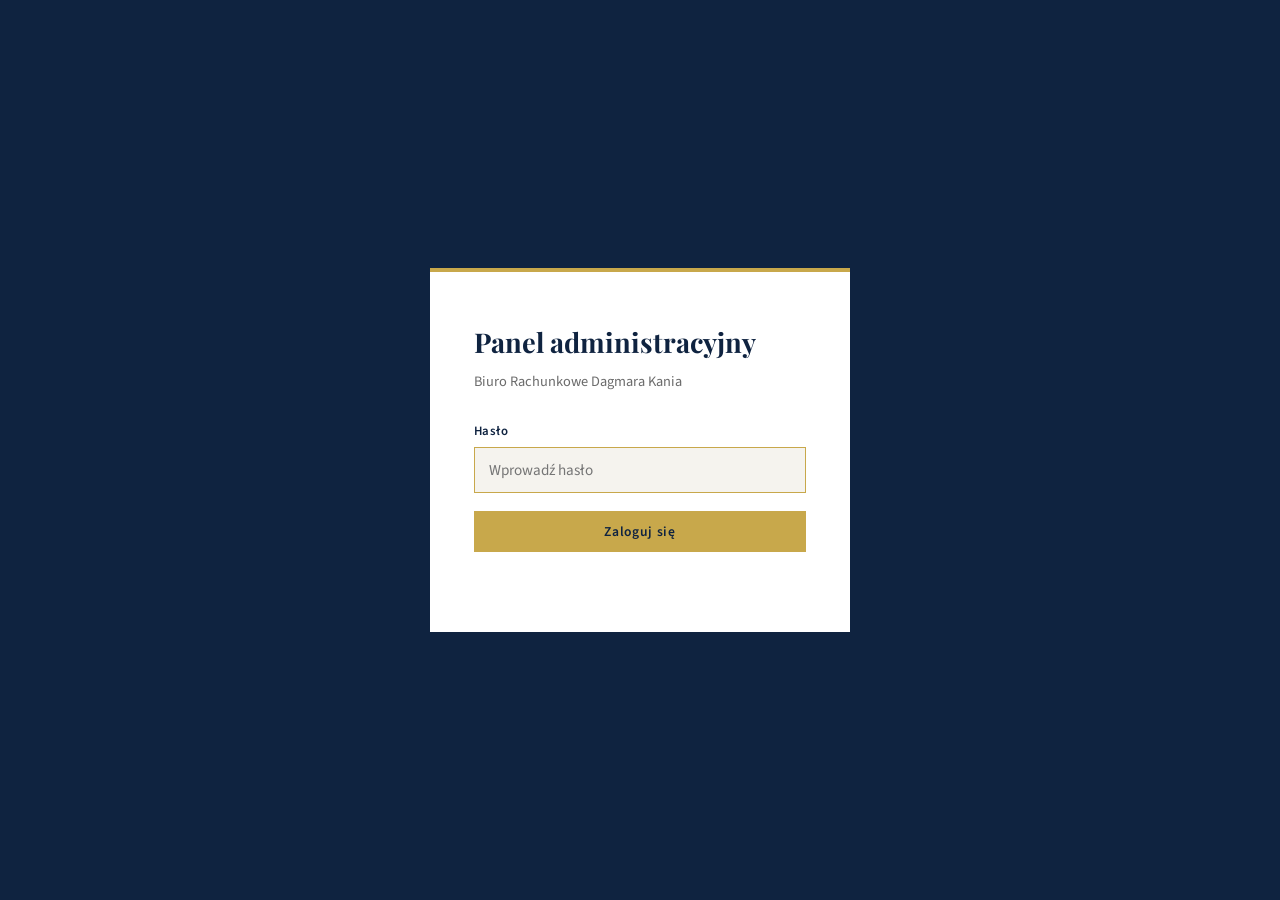
<file: docs/admin.html>
<!DOCTYPE html>
<html lang="pl">
<head>
  <meta charset="UTF-8" />
  <meta name="viewport" content="width=device-width, initial-scale=1.0" />
  <meta name="robots" content="noindex, nofollow" />
  <title>Panel administracyjny — Biuro Rachunkowe Dagmara Kania</title>
  <style>
    @import url('https://fonts.googleapis.com/css2?family=Playfair+Display:wght@600;700&family=Source+Sans+3:wght@400;500;600&display=swap');
    *, *::before, *::after { box-sizing: border-box; margin: 0; padding: 0; }
    :root {
      --navy: #0f2340; --navy2: #1a3560; --gold: #c8a84b;
      --light: #f5f3ee; --white: #fff; --text: #2c2c2c;
      --muted: #6b6b6b; --danger: #c0392b; --success: #1e8449;
    }
    body { font-family: 'Source Sans 3', sans-serif; background: var(--light); color: var(--text); line-height: 1.5; min-height: 100vh; }

    .login-screen {
      min-height: 100vh; display: flex; align-items: center; justify-content: center;
      background: var(--navy); padding: 20px;
    }
    .login-box {
      background: var(--white); padding: 50px 44px;
      max-width: 420px; width: 100%;
      border-top: 4px solid var(--gold);
    }
    .login-box h1 { font-family: 'Playfair Display', serif; font-size: 1.7rem; color: var(--navy); margin-bottom: 8px; }
    .login-box p { color: var(--muted); font-size: .9rem; margin-bottom: 30px; }

    header {
      background: var(--navy); padding: 22px 5vw;
      display: flex; align-items: center; justify-content: space-between;
      flex-wrap: wrap; gap: 16px;
      border-bottom: 3px solid var(--gold);
    }
    header h1 { font-family: 'Playfair Display', serif; color: var(--white); font-size: 1.3rem; }
    header h1 small {
      display: block; font-family: 'Source Sans 3', sans-serif;
      font-size: .68rem; font-weight: 600; color: var(--gold);
      letter-spacing: .15em; text-transform: uppercase; margin-top: 3px;
    }
    .header-actions { display: flex; gap: 10px; }

    main { max-width: 1100px; margin: 0 auto; padding: 40px 5vw 80px; }

    .toolbar {
      display: flex; align-items: center; justify-content: space-between;
      gap: 16px; flex-wrap: wrap; margin-bottom: 28px;
    }
    .toolbar h2 { font-family: 'Playfair Display', serif; font-size: 1.6rem; color: var(--navy); }

    .btn {
      display: inline-flex; align-items: center; gap: 8px;
      padding: 11px 22px;
      font-family: 'Source Sans 3', sans-serif; font-weight: 600; font-size: .85rem;
      letter-spacing: .05em; border: none; cursor: pointer;
      text-decoration: none; transition: background .2s, color .2s, border-color .2s;
    }
    .btn-primary { background: var(--gold); color: var(--navy); }
    .btn-primary:hover { background: #d8b85a; }
    .btn-primary:disabled { opacity: .5; cursor: not-allowed; }
    .btn-secondary { background: transparent; color: var(--white); border: 1px solid rgba(255,255,255,.3); }
    .btn-secondary:hover { border-color: var(--gold); color: var(--gold); }
    .btn-ghost { background: transparent; color: var(--navy); border: 1px solid rgba(0,0,0,.15); }
    .btn-ghost:hover { border-color: var(--gold); color: var(--navy); background: rgba(200,168,75,.08); }
    .btn-danger { background: transparent; color: var(--danger); border: 1px solid rgba(192,57,43,.3); }
    .btn-danger:hover { background: var(--danger); color: var(--white); }
    .btn-sm { padding: 7px 14px; font-size: .78rem; }
    .btn-block { width: 100%; justify-content: center; }

    .posts-list { display: flex; flex-direction: column; gap: 12px; }
    .post-item {
      background: var(--white); padding: 22px 24px;
      border-left: 3px solid var(--gold);
      display: grid; grid-template-columns: 1fr auto;
      gap: 20px; align-items: center;
    }
    .post-item-title { font-family: 'Playfair Display', serif; font-size: 1.05rem; color: var(--navy); margin-bottom: 4px; }
    .post-item-meta { display: flex; gap: 14px; font-size: .78rem; color: var(--muted); }
    .post-item-cat {
      color: var(--gold); font-weight: 600;
      letter-spacing: .1em; text-transform: uppercase; font-size: .68rem;
    }
    .post-actions { display: flex; gap: 8px; }

    .empty-state, .loading-state {
      background: var(--white); padding: 60px 20px; text-align: center;
      color: var(--muted); font-style: italic;
    }

    .form-section {
      background: var(--white); padding: 36px;
      border-top: 3px solid var(--gold);
      display: none; margin-bottom: 24px;
    }
    .form-section.open { display: block; }
    .form-section h3 { font-family: 'Playfair Display', serif; font-size: 1.3rem; color: var(--navy); margin-bottom: 20px; }
    .form-row { margin-bottom: 18px; }
    .form-row label { display: block; font-size: .8rem; font-weight: 600; color: var(--navy); margin-bottom: 6px; letter-spacing: .03em; }
    .form-row input, .form-row select, .form-row textarea {
      width: 100%; padding: 11px 14px;
      font-family: 'Source Sans 3', sans-serif; font-size: .95rem;
      border: 1px solid rgba(0,0,0,.15); background: var(--light);
      color: var(--text); outline: none; transition: border-color .2s;
    }
    .form-row input:focus, .form-row select:focus, .form-row textarea:focus { border-color: var(--gold); }
    .form-row textarea { resize: vertical; min-height: 140px; line-height: 1.6; }
    .form-actions {
      display: flex; gap: 10px;
      margin-top: 24px; padding-top: 20px;
      border-top: 1px solid rgba(0,0,0,.06);
    }

    .api-status {
      display: inline-flex; align-items: center; gap: 8px;
      font-size: .78rem; color: rgba(255,255,255,.6);
    }
    .api-status::before {
      content: ''; width: 8px; height: 8px; border-radius: 50%;
      background: var(--success); animation: pulse 2s infinite;
    }
    .api-status.offline::before { background: var(--danger); animation: none; }
    @keyframes pulse {
      0%,100% { opacity: 1; } 50% { opacity: .3; }
    }

    .toast {
      position: fixed; bottom: 24px; right: 24px;
      background: var(--navy); color: var(--white);
      padding: 14px 22px; font-size: .9rem;
      border-left: 3px solid var(--gold);
      z-index: 1000;
      transform: translateY(100px); opacity: 0;
      transition: transform .3s, opacity .3s;
    }
    .toast.show { transform: translateY(0); opacity: 1; }
    .toast.success { border-left-color: var(--success); }
    .toast.error { border-left-color: var(--danger); }

    @media (max-width: 600px) {
      .post-item { grid-template-columns: 1fr; }
      .post-actions { justify-content: flex-end; }
      .toolbar { flex-direction: column; align-items: stretch; }
      header h1 { font-size: 1.1rem; }
    }
  </style>
</head>
<body>

<!-- ══ EKRAN LOGOWANIA ══ -->
<div class="login-screen" id="login-screen">
  <div class="login-box">
    <h1>Panel administracyjny</h1>
    <p>Biuro Rachunkowe Dagmara Kania</p>
    <div class="form-row">
      <label for="login-password">Hasło</label>
      <input type="password" id="login-password" placeholder="Wprowadź hasło" autofocus />
    </div>
    <button class="btn btn-primary btn-block" id="login-btn">Zaloguj się</button>
    <p style="margin-top: 20px; font-size: .8rem; text-align: center;" id="login-error"></p>
  </div>
</div>

<!-- ══ PANEL ══ -->
<div id="admin-panel" style="display: none;">

  <header>
    <h1>
      Panel administracyjny
      <small>Biuro Rachunkowe Dagmara Kania</small>
    </h1>
    <div class="header-actions">
      <span class="api-status" id="api-status">API online</span>
      <a href="index.html" class="btn btn-secondary" target="_blank">Zobacz stronę ↗</a>
      <button class="btn btn-secondary" id="logout-btn">Wyloguj</button>
    </div>
  </header>

  <main>

    <div class="toolbar">
      <h2>Aktualności i ciekawostki</h2>
      <button class="btn btn-primary" id="add-btn">+ Dodaj wpis</button>
    </div>

    <section class="form-section" id="form-section">
      <h3 id="form-title">Nowy wpis</h3>

      <div class="form-row">
        <label for="post-category">Kategoria *</label>
        <select id="post-category">
          <option value="Ciekawostka">Ciekawostka</option>
          <option value="Zmiana przepisów">Zmiana przepisów</option>
          <option value="Ogłoszenie biura">Ogłoszenie biura</option>
        </select>
      </div>

      <div class="form-row">
        <label for="post-title">Tytuł *</label>
        <input type="text" id="post-title" placeholder="np. Nowe limity podatkowe od 2026" />
      </div>

      <div class="form-row">
        <label for="post-date">Data publikacji *</label>
        <input type="date" id="post-date" />
      </div>

      <div class="form-row">
        <label for="post-content">Treść *</label>
        <textarea id="post-content" placeholder="Pełna treść wpisu — może być długa, klienci klikają „Czytaj więcej" żeby zobaczyć całość."></textarea>
      </div>

      <div class="form-actions">
        <button class="btn btn-primary" id="save-btn">Zapisz</button>
        <button class="btn btn-ghost" id="cancel-btn">Anuluj</button>
      </div>
    </section>

    <div class="posts-list" id="posts-list">
      <div class="loading-state">Wczytywanie wpisów...</div>
    </div>

  </main>
</div>

<div class="toast" id="toast"></div>

<script>
/* ════════════════════════════════════════════════
   PANEL ADMIN — komunikacja z API Flask
══════════════════════════════════════════════════ */

// Backend hostowany na seohost pod subdomeną api.biuro-kania.pl
const API_URL = 'https://api.biuro-kania.pl';

const TOKEN_KEY = 'biuro-kania-admin-token';

// === DOM ===
const loginScreen = document.getElementById('login-screen');
const adminPanel  = document.getElementById('admin-panel');
const loginInput  = document.getElementById('login-password');
const loginBtn    = document.getElementById('login-btn');
const loginError  = document.getElementById('login-error');
const apiStatus   = document.getElementById('api-status');

// === API ===
async function api(path, options = {}) {
  const token = localStorage.getItem(TOKEN_KEY);
  const headers = {
    'Content-Type': 'application/json',
    ...(token ? { 'Authorization': `Bearer ${token}` } : {}),
    ...(options.headers || {})
  };
  const res = await fetch(`${API_URL}${path}`, { ...options, headers });
  if (!res.ok) {
    const err = await res.json().catch(() => ({}));
    throw new Error(err.error || `API ${res.status}`);
  }
  return res.json();
}

// === STATUS API ===
async function checkApi() {
  try {
    await fetch(`${API_URL}/`, { cache: 'no-store' });
    apiStatus.textContent = 'API online';
    apiStatus.classList.remove('offline');
    return true;
  } catch (e) {
    apiStatus.textContent = 'API niedostępne';
    apiStatus.classList.add('offline');
    return false;
  }
}

// === LOGOWANIE ===
async function checkSession() {
  const token = localStorage.getItem(TOKEN_KEY);
  if (!token) return;
  try {
    await api('/auth/verify');
    showPanel();
  } catch (e) {
    localStorage.removeItem(TOKEN_KEY);
  }
}

function showPanel() {
  loginScreen.style.display = 'none';
  adminPanel.style.display = 'block';
  checkApi();
  loadAndRenderPosts();
}

async function login() {
  loginBtn.disabled = true;
  loginError.textContent = '';
  try {
    const data = await api('/auth/login', {
      method: 'POST',
      body: JSON.stringify({ password: loginInput.value })
    });
    localStorage.setItem(TOKEN_KEY, data.token);
    showPanel();
  } catch (e) {
    loginError.textContent = e.message || 'Nieprawidłowe hasło.';
    loginError.style.color = 'var(--danger)';
    loginInput.value = '';
    loginInput.focus();
  } finally {
    loginBtn.disabled = false;
  }
}

loginBtn.addEventListener('click', login);
loginInput.addEventListener('keypress', e => { if (e.key === 'Enter') login(); });

document.getElementById('logout-btn').addEventListener('click', () => {
  localStorage.removeItem(TOKEN_KEY);
  location.reload();
});

checkSession();

// === WPISY ===
let posts = [];
let editingId = null;
const list = document.getElementById('posts-list');

function formatDatePL(iso) {
  if (!iso) return '';
  const months = ['stycznia','lutego','marca','kwietnia','maja','czerwca',
                  'lipca','sierpnia','września','października','listopada','grudnia'];
  const d = new Date(iso);
  if (isNaN(d.getTime())) return iso;
  return `${d.getDate()} ${months[d.getMonth()]} ${d.getFullYear()}`;
}

async function loadAndRenderPosts() {
  list.innerHTML = '<div class="loading-state">Wczytywanie...</div>';
  try {
    const data = await api('/news');
    posts = data.posts || [];
    renderPosts();
  } catch (e) {
    list.innerHTML = `<div class="empty-state">Błąd: ${e.message}</div>`;
  }
}

function renderPosts() {
  if (!posts.length) {
    list.innerHTML = '<div class="empty-state">Brak wpisów. Dodaj pierwszy klikając „+ Dodaj wpis".</div>';
    return;
  }
  list.innerHTML = posts.map(p => `
    <div class="post-item">
      <div>
        <div class="post-item-cat">${escapeHtml(p.category || '')}</div>
        <div class="post-item-title">${escapeHtml(p.title || '(bez tytułu)')}</div>
        <div class="post-item-meta">
          <span>📅 ${formatDatePL(p.date)}</span>
          <span>📝 ${(p.content || '').length} znaków</span>
        </div>
      </div>
      <div class="post-actions">
        <button class="btn btn-ghost btn-sm" data-action="edit" data-id="${p.id}">Edytuj</button>
        <button class="btn btn-danger btn-sm" data-action="delete" data-id="${p.id}">Usuń</button>
      </div>
    </div>
  `).join('');

  list.querySelectorAll('[data-action]').forEach(btn => {
    btn.addEventListener('click', () => {
      const id = btn.dataset.id;
      if (btn.dataset.action === 'edit') openForm(id);
      else if (btn.dataset.action === 'delete') deletePost(id);
    });
  });
}

// === FORMULARZ ===
const formSection = document.getElementById('form-section');
const formTitle   = document.getElementById('form-title');
const fCategory   = document.getElementById('post-category');
const fTitle      = document.getElementById('post-title');
const fDate       = document.getElementById('post-date');
const fContent    = document.getElementById('post-content');
const saveBtn     = document.getElementById('save-btn');

document.getElementById('add-btn').addEventListener('click', () => openForm(null));
document.getElementById('cancel-btn').addEventListener('click', closeForm);
saveBtn.addEventListener('click', savePost);

function openForm(id) {
  editingId = id;
  if (id) {
    const p = posts.find(x => x.id === id);
    if (!p) return;
    formTitle.textContent = 'Edytuj wpis';
    fCategory.value = p.category;
    fTitle.value = p.title || '';
    fDate.value = p.date || '';
    fContent.value = p.content || '';
  } else {
    formTitle.textContent = 'Nowy wpis';
    fCategory.value = 'Ciekawostka';
    fTitle.value = '';
    fDate.value = new Date().toISOString().slice(0, 10);
    fContent.value = '';
  }
  formSection.classList.add('open');
  formSection.scrollIntoView({ behavior: 'smooth', block: 'start' });
  setTimeout(() => fTitle.focus(), 300);
}

function closeForm() {
  formSection.classList.remove('open');
  editingId = null;
}

async function savePost() {
  const payload = {
    category: fCategory.value,
    title: fTitle.value.trim(),
    date: fDate.value,
    content: fContent.value.trim()
  };

  if (!payload.title || !payload.date || !payload.content) {
    toast('Wypełnij wszystkie pola obowiązkowe.', 'error');
    return;
  }

  saveBtn.disabled = true;
  try {
    if (editingId) {
      await api(`/news/${editingId}`, { method: 'PUT', body: JSON.stringify(payload) });
    } else {
      await api('/news', { method: 'POST', body: JSON.stringify(payload) });
    }
    toast('Zapisano wpis ✓', 'success');
    closeForm();
    await loadAndRenderPosts();
  } catch (e) {
    toast('Błąd: ' + e.message, 'error');
  } finally {
    saveBtn.disabled = false;
  }
}

async function deletePost(id) {
  const p = posts.find(x => x.id === id);
  if (!p) return;
  if (!confirm(`Czy na pewno usunąć wpis "${p.title}"?`)) return;
  try {
    await api(`/news/${id}`, { method: 'DELETE' });
    toast('Wpis usunięty.', 'success');
    await loadAndRenderPosts();
  } catch (e) {
    toast('Błąd: ' + e.message, 'error');
  }
}

// === HELPERY ===
function escapeHtml(s) {
  if (s == null) return '';
  return String(s)
    .replace(/&/g,'&amp;').replace(/</g,'&lt;').replace(/>/g,'&gt;')
    .replace(/"/g,'&quot;').replace(/'/g,'&#39;');
}

const toastEl = document.getElementById('toast');
let toastTimer;
function toast(msg, type = '') {
  toastEl.textContent = msg;
  toastEl.className = 'toast show ' + type;
  clearTimeout(toastTimer);
  toastTimer = setTimeout(() => toastEl.classList.remove('show'), 3000);
}
</script>

</body>
</html>
</file>
<file: style.css>
/* ═══════════════════════════════════════════════
   Biuro Rachunkowe Dagmara Kania — style.css
═══════════════════════════════════════════════ */

@import url('https://fonts.googleapis.com/css2?family=Playfair+Display:ital,wght@0,400;0,600;0,700;1,400;1,600&family=Source+Sans+3:wght@300;400;500;600&display=swap');

*, *::before, *::after { box-sizing: border-box; margin: 0; padding: 0; }

:root {
  --navy:  #0f2340;
  --navy2: #1a3560;
  --gold:  #c8a84b;
  --gold2: #e8c870;
  --light: #f5f3ee;
  --white: #ffffff;
  --text:  #2c2c2c;
  --muted: #6b6b6b;
  --line:  rgba(200,168,75,.22);
}

html { scroll-behavior: smooth; }

body {
  font-family: 'Source Sans 3', sans-serif;
  background: var(--light);
  color: var(--text);
  overflow-x: hidden;
}

/* ── NAVIGATION ─────────────────────────────── */
nav {
  position: fixed; top: 0; left: 0; right: 0; z-index: 100;
  display: flex; align-items: center; justify-content: space-between;
  padding: 0 5vw; height: 70px;
  background: rgba(15,35,64,.97);
  backdrop-filter: blur(10px);
  border-bottom: 1px solid var(--line);
  transition: box-shadow .3s;
}
nav.scrolled { box-shadow: 0 4px 40px rgba(0,0,0,.45); }

.nav-brand {
  display: flex; flex-direction: column; gap: 2px;
  text-decoration: none; cursor: pointer;
}
.nav-brand strong {
  font-family: 'Playfair Display', serif;
  font-size: 1.05rem; color: var(--white);
  letter-spacing: .03em; transition: color .25s;
}
.nav-brand span {
  font-size: .67rem; color: var(--gold);
  letter-spacing: .16em; text-transform: uppercase;
  transition: opacity .25s;
}
.nav-brand:hover strong { color: var(--gold); }
.nav-brand:hover span  { opacity: .65; }

.nav-links { display: flex; gap: 2.5rem; list-style: none; }
.nav-links a {
  text-decoration: none; font-size: .82rem; font-weight: 500;
  color: rgba(255,255,255,.68); letter-spacing: .1em; text-transform: uppercase;
  position: relative; padding-bottom: 3px; transition: color .25s;
}
.nav-links a::after {
  content: ''; position: absolute; bottom: 0; left: 0;
  width: 0; height: 1px; background: var(--gold); transition: width .3s;
}
.nav-links a:hover { color: var(--gold); }
.nav-links a:hover::after { width: 100%; }

/* ── HERO ────────────────────────────────────── */
#hero {
  min-height: 100vh;
  display: flex; align-items: flex-start; justify-content: flex-start;
  gap: 80px;
  background: var(--navy);
  position: relative; overflow: hidden;
  padding: 80px 8vw 80px;
}

.hero-bg { position: absolute; inset: 0; pointer-events: none; }
.hero-bg .glow {
  position: absolute; top: -20%; right: -10%;
  width: 65vw; height: 90vh;
  background: radial-gradient(ellipse at center, rgba(200,168,75,.07) 0%, transparent 65%);
}
.hero-bg .bottom-line {
  position: absolute; bottom: 0; left: 0; right: 0; height: 1px;
  background: linear-gradient(90deg, transparent, var(--gold), transparent);
}

.hero-kidp-corner {
  display: flex; align-items: center; gap: 18px;
  margin-bottom: -30px;
  animation: fadeUp .8s .1s cubic-bezier(.22,1,.36,1) both;
}
.hero-kidp-logo {
  height: clamp(110px, 12vw, 180px); width: auto;
  opacity: .9; transition: opacity .3s;
}
.hero-kidp-logo:hover { opacity: 1; }
.hero-kidp-divider {
  width: 1px; height: clamp(48px, 6vw, 80px);
  background: var(--gold); opacity: .5;
}
.hero-kidp-text {
  font-size: clamp(.72rem, .95vw, .85rem);
  font-weight: 600;
  letter-spacing: .18em; text-transform: uppercase;
  color: var(--gold); opacity: .85;
}

.hero-content {
  flex: 1;
  max-width: 780px; position: relative; z-index: 1;
  display: flex; flex-direction: column; align-items: flex-start;
  animation: fadeUp .9s cubic-bezier(.22,1,.36,1) both;
}

h1 {
  font-family: 'Playfair Display', serif;
  font-size: clamp(2.4rem, 5.2vw, 5.2rem);
  font-weight: 700; color: var(--white);
  line-height: .95; margin-bottom: 16px;
  white-space: nowrap;
}
h1 em { font-style: normal; color: var(--gold); }

.hero-subtitle {
  font-size: clamp(.95rem, 1.1vw, 1.1rem);
  color: rgba(255,255,255,.48);
  letter-spacing: .08em; margin-bottom: 28px;
}
.hero-desc {
  font-size: clamp(1rem, 1.15vw, 1.15rem);
  color: rgba(255,255,255,.66);
  line-height: 1.85; max-width: 580px; margin-bottom: 48px;
}

.hero-since {
  display: inline-flex; align-items: center; gap: 14px;
  padding: 14px 26px;
  border: 1px solid var(--line);
  border-left: 3px solid var(--gold);
  margin-bottom: 52px;
}
.hero-since .year {
  font-family: 'Playfair Display', serif;
  font-size: 2.2rem; color: var(--gold); font-weight: 700;
}
.hero-since .label {
  font-size: .8rem; color: rgba(255,255,255,.42);
  line-height: 1.4; text-transform: uppercase; letter-spacing: .1em;
}

.hero-cta { display: flex; gap: 16px; flex-wrap: wrap; }

.btn-primary {
  display: inline-flex; align-items: center; gap: 9px;
  padding: 16px 36px; background: var(--gold); color: var(--navy);
  font-weight: 700; font-size: .9rem;
  letter-spacing: .1em; text-transform: uppercase;
  text-decoration: none; border: none; cursor: pointer;
  transition: background .25s, transform .2s, box-shadow .25s;
}
.btn-primary:hover {
  background: var(--gold2); transform: translateY(-2px);
  box-shadow: 0 8px 28px rgba(200,168,75,.28);
}
.btn-ghost {
  display: inline-flex; align-items: center; gap: 9px;
  padding: 16px 36px; background: transparent;
  color: rgba(255,255,255,.68); font-weight: 500; font-size: .9rem;
  letter-spacing: .1em; text-transform: uppercase; text-decoration: none;
  border: 1px solid rgba(255,255,255,.18);
  transition: border-color .25s, color .25s;
}
.btn-ghost:hover { border-color: var(--gold); color: var(--gold); }

/* ── SECTIONS GENERIC ───────────────────────── */
section { padding: 100px 5vw; }

.section-label {
  display: flex; align-items: center; gap: 14px; margin-bottom: 14px;
}
.section-label::before {
  content: ''; display: block; width: 32px; height: 1px; background: var(--gold);
}
.section-label span {
  font-size: .73rem; font-weight: 600;
  letter-spacing: .2em; text-transform: uppercase; color: var(--gold);
}

h2 {
  font-family: 'Playfair Display', serif;
  font-size: clamp(1.8rem, 3vw, 2.6rem);
  font-weight: 700; color: var(--navy);
  line-height: 1.2; margin-bottom: 18px;
}
.section-intro {
  font-size: 1.02rem; color: var(--muted);
  line-height: 1.8; max-width: 580px; margin-bottom: 56px;
}

/* ── SERVICES ───────────────────────────────── */
#uslugi { background: var(--white); }

.services-grid {
  display: grid;
  grid-template-columns: repeat(auto-fill, minmax(270px, 1fr));
  gap: 2px;
}

.service-card {
  padding: 40px 34px; background: var(--light);
  border-top: 3px solid transparent;
  position: relative; overflow: hidden;
  transition: border-color .3s; cursor: default;
}
.service-card::before {
  content: ''; position: absolute; inset: 0;
  background: var(--navy);
  transform: scaleY(0); transform-origin: bottom;
  transition: transform .44s cubic-bezier(.22,1,.36,1);
  z-index: 0;
}
.service-card:hover { border-color: var(--gold); }
.service-card:hover::before { transform: scaleY(1); }
.service-card:hover .card-title,
.service-card:hover .card-items li { color: rgba(255,255,255,.8); }
.service-card:hover .card-icon svg { stroke: var(--gold); }

.card-icon {
  width: 46px; height: 46px; margin-bottom: 20px;
  display: flex; align-items: center; justify-content: center;
  border: 1px solid rgba(26,53,96,.18); background: rgba(26,53,96,.04);
  position: relative; z-index: 1;
  transition: border-color .3s, background .3s;
}
.service-card:hover .card-icon {
  border-color: rgba(200,168,75,.3); background: rgba(200,168,75,.06);
}
.card-icon svg { width: 22px; height: 22px; stroke: var(--navy2); transition: stroke .3s; }

.card-title {
  font-family: 'Playfair Display', serif;
  font-size: 1.1rem; font-weight: 600; color: var(--navy);
  margin-bottom: 16px; position: relative; z-index: 1; transition: color .3s;
}
.card-items { list-style: none; position: relative; z-index: 1; }
.card-items li {
  font-size: .87rem; color: var(--muted);
  padding: 6px 0; border-bottom: 1px solid rgba(0,0,0,.06);
  transition: color .3s;
  display: flex; align-items: center; gap: 8px;
}
.card-items li:last-child { border-bottom: none; }
.card-items li::before { content: '–'; color: var(--gold); font-size: .78rem; flex-shrink: 0; }

/* ── AKTUALNOŚCI ────────────────────────────── */
#aktualnosci { background: var(--light); }

.news-grid {
  display: grid;
  grid-template-columns: repeat(auto-fill, minmax(320px, 1fr));
  gap: 24px;
}

.news-loading {
  grid-column: 1 / -1;
  text-align: center; padding: 60px 20px;
  color: var(--muted); font-style: italic;
}

.news-card {
  background: var(--white);
  border: 1px solid rgba(0,0,0,.06);
  padding: 32px 30px;
  position: relative;
  transition: transform .3s, box-shadow .3s, border-color .3s;
  cursor: pointer;
  display: flex; flex-direction: column;
  border-top: 3px solid var(--gold);
}
.news-card:hover {
  transform: translateY(-4px);
  box-shadow: 0 12px 32px rgba(15,35,64,.08);
  border-color: rgba(200,168,75,.4);
}

.news-category {
  display: inline-block;
  font-size: .68rem; font-weight: 700;
  letter-spacing: .18em; text-transform: uppercase;
  color: var(--gold);
  margin-bottom: 12px;
}
.news-category--ciekawostka { color: var(--gold); }
.news-category--zmiana { color: #b8553e; }
.news-category--ogloszenie { color: var(--navy2); }

.news-title {
  font-family: 'Playfair Display', serif;
  font-size: 1.25rem; font-weight: 600;
  color: var(--navy); line-height: 1.3;
  margin-bottom: 14px;
}

.news-excerpt {
  font-size: .92rem; color: var(--muted);
  line-height: 1.7; margin-bottom: 18px;
  flex: 1;
}

.news-footer {
  display: flex; align-items: center; justify-content: space-between;
  padding-top: 16px;
  border-top: 1px solid rgba(0,0,0,.06);
}
.news-date {
  font-size: .78rem; color: var(--muted);
  letter-spacing: .05em;
}
.news-readmore {
  font-size: .78rem; font-weight: 600;
  letter-spacing: .12em; text-transform: uppercase;
  color: var(--navy2);
  display: flex; align-items: center; gap: 6px;
  transition: color .25s, gap .25s;
}
.news-card:hover .news-readmore {
  color: var(--gold); gap: 10px;
}

.news-empty {
  grid-column: 1 / -1;
  text-align: center; padding: 80px 20px;
  color: var(--muted); font-style: italic;
}

/* Modal dla pełnego postu */
.news-modal {
  position: fixed; inset: 0; z-index: 200;
  background: rgba(15,35,64,.85);
  backdrop-filter: blur(6px);
  display: none;
  align-items: center; justify-content: center;
  padding: 20px;
  animation: fadeIn .3s ease;
}
.news-modal.open { display: flex; }
.news-modal-content {
  background: var(--white);
  max-width: 720px; width: 100%;
  max-height: 85vh; overflow-y: auto;
  position: relative;
  border-top: 4px solid var(--gold);
  animation: fadeUp .4s cubic-bezier(.22,1,.36,1);
}
.news-modal-close {
  position: absolute; top: 16px; right: 20px;
  background: transparent; border: none;
  font-size: 2rem; line-height: 1;
  color: var(--muted); cursor: pointer;
  width: 36px; height: 36px;
  display: flex; align-items: center; justify-content: center;
  transition: color .2s;
}
.news-modal-close:hover { color: var(--navy); }
.news-modal-body {
  padding: 50px 50px 40px;
}
.news-modal-body .news-category { font-size: .72rem; margin-bottom: 16px; }
.news-modal-body .news-title {
  font-size: 1.8rem; margin-bottom: 12px;
}
.news-modal-body .news-date { margin-bottom: 28px; display: block; }
.news-modal-body .news-content {
  font-size: 1rem; color: var(--text);
  line-height: 1.85;
  white-space: pre-wrap;
}

@keyframes fadeIn {
  from { opacity: 0; } to { opacity: 1; }
}

/* ── ABOUT ──────────────────────────────────── */
#o-nas { background: var(--navy); position: relative; overflow: hidden; }
#o-nas::before {
  content: ''; position: absolute; top: -30%; right: -5%;
  width: 50vw; height: 80%;
  background: radial-gradient(ellipse, rgba(200,168,75,.06) 0%, transparent 65%);
  pointer-events: none;
}
#o-nas h2 { color: var(--white); }
#o-nas .section-intro { color: rgba(255,255,255,.52); }

.about-grid {
  display: grid; grid-template-columns: 1fr 1fr; gap: 64px; align-items: start;
}
.about-text p {
  font-size: 1rem; color: rgba(255,255,255,.66); line-height: 1.9; margin-bottom: 20px;
}
.about-text strong { color: var(--gold); }

.stats-grid { display: grid; grid-template-columns: 1fr 1fr; gap: 2px; }
.stat-box {
  padding: 32px 26px;
  background: rgba(255,255,255,.03);
  border: 1px solid rgba(200,168,75,.12);
  transition: background .3s, border-color .3s;
}
.stat-box:hover { background: rgba(200,168,75,.05); border-color: rgba(200,168,75,.28); }
.stat-number {
  font-family: 'Playfair Display', serif;
  font-size: 2.2rem; font-weight: 700;
  color: var(--gold); line-height: 1; margin-bottom: 8px;
}
.stat-label {
  font-size: .75rem; color: rgba(255,255,255,.38);
  text-transform: uppercase; letter-spacing: .13em;
}

/* ── CONTACT ────────────────────────────────── */
#kontakt { background: var(--light); }

.contact-grid {
  display: grid; grid-template-columns: 1fr 1fr; gap: 64px; align-items: start;
}
.contact-block { margin-bottom: 34px; }
.contact-block-title {
  font-size: .72rem; font-weight: 700;
  letter-spacing: .18em; text-transform: uppercase;
  color: var(--gold); margin-bottom: 14px;
}
.contact-item { display: flex; align-items: flex-start; gap: 14px; margin-bottom: 10px; }
.contact-icon {
  width: 38px; height: 38px; flex-shrink: 0;
  background: var(--navy);
  display: flex; align-items: center; justify-content: center;
}
.contact-icon svg { width: 17px; height: 17px; stroke: var(--gold); }
.contact-detail { font-size: .95rem; color: var(--text); line-height: 1.65; padding-top: 8px; }
.contact-detail a {
  color: var(--navy2); text-decoration: none;
  border-bottom: 1px solid rgba(200,168,75,.25);
  transition: color .2s, border-color .2s;
}
.contact-detail a:hover { color: var(--gold); border-color: var(--gold); }

.hours-table { width: 100%; border-collapse: collapse; }
.hours-table tr { border-bottom: 1px solid rgba(0,0,0,.07); }
.hours-table tr:last-child { border-bottom: none; }
.hours-table td { padding: 9px 0; font-size: .9rem; color: var(--text); }
.hours-table td:last-child { color: var(--muted); text-align: right; }
.hours-table tr.closed td { opacity: .4; }

.map-wrapper {
  border: 2px solid var(--navy); overflow: hidden; height: 340px;
}
.map-wrapper iframe {
  width: 100%; height: 100%; border: none; display: block;
  filter: grayscale(20%) contrast(1.05);
}
.map-meta {
  display: flex; gap: 20px; flex-wrap: wrap;
  margin-top: 12px; font-size: .78rem; color: var(--muted);
}

/* ── FOOTER ─────────────────────────────────── */
footer {
  background: var(--navy); padding: 36px 5vw;
  display: flex; align-items: center; justify-content: space-between;
  flex-wrap: wrap; gap: 16px;
  border-top: 1px solid rgba(200,168,75,.12);
}
footer p { font-size: .78rem; color: rgba(255,255,255,.3); }
footer strong { color: rgba(255,255,255,.46); }
.footer-badge {
  display: flex; align-items: center; gap: 10px;
  font-size: .76rem; color: rgba(255,255,255,.3);
}
.badge-dot {
  width: 6px; height: 6px; background: var(--gold);
  border-radius: 50%; animation: pulse 2.4s infinite;
}

/* Link do panelu admina w stopce */
.footer-admin-link {
  font-size: .72rem;
  color: rgba(255,255,255,.35);
  text-decoration: none;
  letter-spacing: .12em;
  text-transform: uppercase;
  padding: 4px 10px;
  border: 1px solid rgba(255,255,255,.12);
  transition: color .25s, border-color .25s, background .25s;
}
.footer-admin-link:hover {
  color: var(--gold);
  border-color: var(--gold);
  background: rgba(200,168,75,.06);
}

/* ── ANIMATIONS ─────────────────────────────── */
@keyframes fadeUp {
  from { opacity: 0; transform: translateY(30px); }
  to   { opacity: 1; transform: translateY(0); }
}
@keyframes pulse {
  0%,100% { opacity: 1; } 50% { opacity: .2; }
}

.reveal {
  opacity: 0; transform: translateY(24px);
  transition: opacity .75s ease, transform .75s ease;
}
.reveal.visible { opacity: 1; transform: none; }

/* ── RESPONSIVE ─────────────────────────────── */
@media (max-width: 820px) {
  .nav-links { display: none; }
  .about-grid, .contact-grid { grid-template-columns: 1fr; gap: 40px; }
  footer { flex-direction: column; text-align: center; }
  h1 { white-space: normal; }
  .hero-kidp-text { font-size: .7rem; }
  #hero { padding: 80px 8vw 60px; }
  .hero-kidp-corner { margin-bottom: -20px; }
  .news-modal-body { padding: 40px 28px 30px; }
  .news-modal-body .news-title { font-size: 1.4rem; }
}
@media (max-width: 500px) {
  #hero { padding: 80px 6vw 60px; }
  .hero-kidp-corner { gap: 12px; margin-bottom: -15px; }
  .hero-kidp-logo { height: 90px; }
  .hero-kidp-divider { height: 40px; }
  .hero-since { padding: 12px 20px; }
  .hero-since .year { font-size: 1.8rem; }
  .btn-primary, .btn-ghost { padding: 13px 24px; font-size: .8rem; }
  .news-card { padding: 26px 22px; }
}
</file>
<file: docs/style.css>
/* ═══════════════════════════════════════════════
   Biuro Rachunkowe Dagmara Kania — style.css
═══════════════════════════════════════════════ */

@import url('https://fonts.googleapis.com/css2?family=Playfair+Display:ital,wght@0,400;0,600;0,700;1,400;1,600&family=Source+Sans+3:wght@300;400;500;600&display=swap');

*, *::before, *::after { box-sizing: border-box; margin: 0; padding: 0; }

:root {
  --navy:  #0f2340;
  --navy2: #1a3560;
  --gold:  #c8a84b;
  --gold2: #e8c870;
  --light: #f5f3ee;
  --white: #ffffff;
  --text:  #2c2c2c;
  --muted: #6b6b6b;
  --line:  rgba(200,168,75,.22);
}

html { scroll-behavior: smooth; }

body {
  font-family: 'Source Sans 3', sans-serif;
  background: var(--light);
  color: var(--text);
  overflow-x: hidden;
}

/* ── NAVIGATION ─────────────────────────────── */
nav {
  position: fixed; top: 0; left: 0; right: 0; z-index: 100;
  display: flex; align-items: center; justify-content: space-between;
  padding: 0 5vw; height: 70px;
  background: rgba(15,35,64,.97);
  backdrop-filter: blur(10px);
  border-bottom: 1px solid var(--line);
  transition: box-shadow .3s;
}
nav.scrolled { box-shadow: 0 4px 40px rgba(0,0,0,.45); }

.nav-brand {
  display: flex; flex-direction: column; gap: 2px;
  text-decoration: none; cursor: pointer;
}
.nav-brand strong {
  font-family: 'Playfair Display', serif;
  font-size: 1.05rem; color: var(--white);
  letter-spacing: .03em; transition: color .25s;
}
.nav-brand span {
  font-size: .67rem; color: var(--gold);
  letter-spacing: .16em; text-transform: uppercase;
  transition: opacity .25s;
}
.nav-brand:hover strong { color: var(--gold); }
.nav-brand:hover span  { opacity: .65; }

.nav-links { display: flex; gap: 2.5rem; list-style: none; }
.nav-links a {
  text-decoration: none; font-size: .82rem; font-weight: 500;
  color: rgba(255,255,255,.68); letter-spacing: .1em; text-transform: uppercase;
  position: relative; padding-bottom: 3px; transition: color .25s;
}
.nav-links a::after {
  content: ''; position: absolute; bottom: 0; left: 0;
  width: 0; height: 1px; background: var(--gold); transition: width .3s;
}
.nav-links a:hover { color: var(--gold); }
.nav-links a:hover::after { width: 100%; }

/* ── HERO ────────────────────────────────────── */
#hero {
  min-height: 100vh;
  display: flex; align-items: flex-start; justify-content: flex-start;
  gap: 80px;
  background: var(--navy);
  position: relative; overflow: hidden;
  padding: 80px 8vw 80px;
}

.hero-bg { position: absolute; inset: 0; pointer-events: none; }
.hero-bg .glow {
  position: absolute; top: -20%; right: -10%;
  width: 65vw; height: 90vh;
  background: radial-gradient(ellipse at center, rgba(200,168,75,.07) 0%, transparent 65%);
}
.hero-bg .bottom-line {
  position: absolute; bottom: 0; left: 0; right: 0; height: 1px;
  background: linear-gradient(90deg, transparent, var(--gold), transparent);
}

.hero-kidp-corner {
  display: flex; align-items: center; gap: 18px;
  margin-bottom: -30px;
  animation: fadeUp .8s .1s cubic-bezier(.22,1,.36,1) both;
}
.hero-kidp-logo {
  height: clamp(110px, 12vw, 180px); width: auto;
  opacity: .9; transition: opacity .3s;
}
.hero-kidp-logo:hover { opacity: 1; }
.hero-kidp-divider {
  width: 1px; height: clamp(48px, 6vw, 80px);
  background: var(--gold); opacity: .5;
}
.hero-kidp-text {
  font-size: clamp(.72rem, .95vw, .85rem);
  font-weight: 600;
  letter-spacing: .18em; text-transform: uppercase;
  color: var(--gold); opacity: .85;
}

.hero-content {
  flex: 1;
  max-width: 780px; position: relative; z-index: 1;
  display: flex; flex-direction: column; align-items: flex-start;
  animation: fadeUp .9s cubic-bezier(.22,1,.36,1) both;
}

h1 {
  font-family: 'Playfair Display', serif;
  font-size: clamp(2.4rem, 5.2vw, 5.2rem);
  font-weight: 700; color: var(--white);
  line-height: .95; margin-bottom: 16px;
  white-space: nowrap;
}
h1 em { font-style: normal; color: var(--gold); }

.hero-subtitle {
  font-size: clamp(.95rem, 1.1vw, 1.1rem);
  color: rgba(255,255,255,.48);
  letter-spacing: .08em; margin-bottom: 28px;
}
.hero-desc {
  font-size: clamp(1rem, 1.15vw, 1.15rem);
  color: rgba(255,255,255,.66);
  line-height: 1.85; max-width: 580px; margin-bottom: 48px;
}

.hero-since {
  display: inline-flex; align-items: center; gap: 18px;
  padding: 14px 26px;
  border: 1px solid var(--line);
  border-left: 3px solid var(--gold);
  margin-bottom: 52px;
}
.hero-since .year {
  font-family: 'Playfair Display', serif;
  font-size: 2.2rem; color: var(--gold); font-weight: 700;
}
.hero-since .label {
  font-size: .8rem; color: rgba(255,255,255,.42);
  line-height: 1.4; text-transform: uppercase; letter-spacing: .1em;
}

.hero-cta { display: flex; gap: 16px; flex-wrap: wrap; }

.btn-primary {
  display: inline-flex; align-items: center; gap: 9px;
  padding: 16px 36px; background: var(--gold); color: var(--navy);
  font-weight: 700; font-size: .9rem;
  letter-spacing: .1em; text-transform: uppercase;
  text-decoration: none; border: none; cursor: pointer;
  transition: background .25s, transform .2s, box-shadow .25s;
}
.btn-primary:hover {
  background: var(--gold2); transform: translateY(-2px);
  box-shadow: 0 8px 28px rgba(200,168,75,.28);
}
.btn-ghost {
  display: inline-flex; align-items: center; gap: 9px;
  padding: 16px 36px; background: transparent;
  color: rgba(255,255,255,.68); font-weight: 500; font-size: .9rem;
  letter-spacing: .1em; text-transform: uppercase; text-decoration: none;
  border: 1px solid rgba(255,255,255,.18);
  transition: border-color .25s, color .25s;
}
.btn-ghost:hover { border-color: var(--gold); color: var(--gold); }

/* ── SECTIONS GENERIC ───────────────────────── */
section { padding: 100px 5vw; }

.section-label {
  display: flex; align-items: center; gap: 14px; margin-bottom: 14px;
}
.section-label::before {
  content: ''; display: block; width: 32px; height: 1px; background: var(--gold);
}
.section-label span {
  font-size: .73rem; font-weight: 600;
  letter-spacing: .2em; text-transform: uppercase; color: var(--gold);
}

h2 {
  font-family: 'Playfair Display', serif;
  font-size: clamp(1.8rem, 3vw, 2.6rem);
  font-weight: 700; color: var(--navy);
  line-height: 1.2; margin-bottom: 18px;
}
.section-intro {
  font-size: 1.02rem; color: var(--muted);
  line-height: 1.8; max-width: 760px; margin-bottom: 56px;
}

/* ── SERVICES ───────────────────────────────── */
#uslugi { background: var(--white); }

.services-grid {
  display: grid;
  grid-template-columns: repeat(auto-fill, minmax(270px, 1fr));
  gap: 2px;
}

.service-card {
  padding: 40px 34px; background: var(--light);
  border-top: 3px solid transparent;
  position: relative; overflow: hidden;
  transition: border-color .3s; cursor: default;
}
.service-card::before {
  content: ''; position: absolute; inset: 0;
  background: var(--navy);
  transform: scaleY(0); transform-origin: bottom;
  transition: transform .44s cubic-bezier(.22,1,.36,1);
  z-index: 0;
}
.service-card:hover { border-color: var(--gold); }
.service-card:hover::before { transform: scaleY(1); }
.service-card:hover .card-title,
.service-card:hover .card-items li { color: rgba(255,255,255,.8); }
.service-card:hover .card-icon svg { stroke: var(--gold); }

.card-icon {
  width: 46px; height: 46px; margin-bottom: 20px;
  display: flex; align-items: center; justify-content: center;
  border: 1px solid rgba(26,53,96,.18); background: rgba(26,53,96,.04);
  position: relative; z-index: 1;
  transition: border-color .3s, background .3s;
}
.service-card:hover .card-icon {
  border-color: rgba(200,168,75,.3); background: rgba(200,168,75,.06);
}
.card-icon svg { width: 22px; height: 22px; stroke: var(--navy2); transition: stroke .3s; }

.card-title {
  font-family: 'Playfair Display', serif;
  font-size: 1.1rem; font-weight: 600; color: var(--navy);
  margin-bottom: 16px; position: relative; z-index: 1; transition: color .3s;
}
.card-items { list-style: none; position: relative; z-index: 1; }
.card-items li {
  font-size: .87rem; color: var(--muted);
  padding: 6px 0; border-bottom: 1px solid rgba(0,0,0,.06);
  transition: color .3s;
  display: flex; align-items: center; gap: 8px;
}
.card-items li:last-child { border-bottom: none; }
.card-items li::before { content: '–'; color: var(--gold); font-size: .78rem; flex-shrink: 0; }

/* ── AKTUALNOŚCI ────────────────────────────── */
#aktualnosci { background: var(--light); }

.news-grid {
  display: grid;
  grid-template-columns: repeat(auto-fill, minmax(320px, 1fr));
  gap: 24px;
}

.news-loading {
  grid-column: 1 / -1;
  text-align: center; padding: 60px 20px;
  color: var(--muted); font-style: italic;
}

.news-card {
  background: var(--white);
  border: 1px solid rgba(0,0,0,.06);
  padding: 32px 30px;
  position: relative;
  transition: transform .3s, box-shadow .3s, border-color .3s;
  cursor: pointer;
  display: flex; flex-direction: column;
  border-top: 3px solid var(--gold);
}
.news-card:hover {
  transform: translateY(-4px);
  box-shadow: 0 12px 32px rgba(15,35,64,.08);
  border-color: rgba(200,168,75,.4);
}

.news-category {
  display: inline-block;
  font-size: .68rem; font-weight: 700;
  letter-spacing: .18em; text-transform: uppercase;
  color: var(--gold);
  margin-bottom: 12px;
}
.news-category--ciekawostka { color: var(--gold); }
.news-category--zmiana { color: #b8553e; }
.news-category--ogloszenie { color: var(--navy2); }

.news-title {
  font-family: 'Playfair Display', serif;
  font-size: 1.25rem; font-weight: 600;
  color: var(--navy); line-height: 1.3;
  margin-bottom: 14px;
}

.news-excerpt {
  font-size: .92rem; color: var(--muted);
  line-height: 1.7; margin-bottom: 18px;
  flex: 1;
  text-align: justify;
  hyphens: auto;
}

.news-footer {
  display: flex; align-items: center; justify-content: space-between;
  padding-top: 16px;
  border-top: 1px solid rgba(0,0,0,.06);
}
.news-date {
  font-size: .78rem; color: var(--muted);
  letter-spacing: .05em;
}
.news-readmore {
  font-size: .78rem; font-weight: 600;
  letter-spacing: .12em; text-transform: uppercase;
  color: var(--navy2);
  display: flex; align-items: center; gap: 6px;
  transition: color .25s, gap .25s;
}
.news-card:hover .news-readmore {
  color: var(--gold); gap: 10px;
}

.news-empty {
  grid-column: 1 / -1;
  text-align: center; padding: 80px 20px;
  color: var(--muted); font-style: italic;
}

/* Modal dla pełnego postu */
.news-modal {
  position: fixed; inset: 0; z-index: 200;
  background: rgba(15,35,64,.85);
  backdrop-filter: blur(6px);
  display: none;
  align-items: center; justify-content: center;
  padding: 20px;
  animation: fadeIn .3s ease;
}
.news-modal.open { display: flex; }
.news-modal-content {
  background: var(--white);
  max-width: 720px; width: 100%;
  max-height: 85vh; overflow-y: auto;
  position: relative;
  border-top: 4px solid var(--gold);
  animation: fadeUp .4s cubic-bezier(.22,1,.36,1);
}
.news-modal-close {
  position: absolute; top: 16px; right: 20px;
  background: transparent; border: none;
  font-size: 2rem; line-height: 1;
  color: var(--muted); cursor: pointer;
  width: 36px; height: 36px;
  display: flex; align-items: center; justify-content: center;
  transition: color .2s;
}
.news-modal-close:hover { color: var(--navy); }
.news-modal-body {
  padding: 50px 50px 40px;
}
.news-modal-body .news-category { font-size: .72rem; margin-bottom: 16px; }
.news-modal-body .news-title {
  font-size: 1.8rem; margin-bottom: 12px;
}
.news-modal-body .news-date { margin-bottom: 28px; display: block; }
.news-modal-body .news-content {
  font-size: 1rem; color: var(--text);
  line-height: 1.85;
  white-space: pre-wrap;
  text-align: justify;
  hyphens: auto;
}

@keyframes fadeIn {
  from { opacity: 0; } to { opacity: 1; }
}

/* ── ABOUT ──────────────────────────────────── */
#o-nas { background: var(--navy); position: relative; overflow: hidden; }
#o-nas::before {
  content: ''; position: absolute; top: -30%; right: -5%;
  width: 50vw; height: 80%;
  background: radial-gradient(ellipse, rgba(200,168,75,.06) 0%, transparent 65%);
  pointer-events: none;
}
#o-nas h2 { color: var(--white); }
#o-nas .section-intro { color: rgba(255,255,255,.52); }

.about-grid {
  display: grid; grid-template-columns: 1fr 1fr; gap: 64px; align-items: start;
}
.about-text p {
  font-size: 1rem; color: rgba(255,255,255,.66); line-height: 1.9; margin-bottom: 20px;
}
.about-text strong { color: var(--gold); }

.stats-grid { display: grid; grid-template-columns: 1fr 1fr; gap: 2px; }
.stat-box {
  padding: 32px 26px;
  background: rgba(255,255,255,.03);
  border: 1px solid rgba(200,168,75,.12);
  transition: background .3s, border-color .3s;
}
.stat-box:hover { background: rgba(200,168,75,.05); border-color: rgba(200,168,75,.28); }
.stat-number {
  font-family: 'Playfair Display', serif;
  font-size: 2.2rem; font-weight: 700;
  color: var(--gold); line-height: 1; margin-bottom: 8px;
}
.stat-label {
  font-size: .75rem; color: rgba(255,255,255,.38);
  text-transform: uppercase; letter-spacing: .13em;
}

/* ── CONTACT ────────────────────────────────── */
#kontakt { background: var(--light); }

.contact-grid {
  display: grid; grid-template-columns: 1fr 1fr; gap: 64px; align-items: start;
}
.contact-block { margin-bottom: 34px; }
.contact-block-title {
  font-size: .72rem; font-weight: 700;
  letter-spacing: .18em; text-transform: uppercase;
  color: var(--gold); margin-bottom: 14px;
}
.contact-item { display: flex; align-items: flex-start; gap: 14px; margin-bottom: 10px; }
.contact-icon {
  width: 38px; height: 38px; flex-shrink: 0;
  background: var(--navy);
  display: flex; align-items: center; justify-content: center;
}
.contact-icon svg { width: 17px; height: 17px; stroke: var(--gold); }
.contact-detail { font-size: .95rem; color: var(--text); line-height: 1.65; padding-top: 8px; }
.contact-detail a {
  color: var(--navy2); text-decoration: none;
  border-bottom: 1px solid rgba(200,168,75,.25);
  transition: color .2s, border-color .2s;
}
.contact-detail a:hover { color: var(--gold); border-color: var(--gold); }

.hours-table { width: 100%; border-collapse: collapse; }
.hours-table tr { border-bottom: 1px solid rgba(0,0,0,.07); }
.hours-table tr:last-child { border-bottom: none; }
.hours-table td { padding: 9px 0; font-size: .9rem; color: var(--text); }
.hours-table td:last-child { color: var(--muted); text-align: right; }
.hours-table tr.closed td { opacity: .4; }

.map-wrapper {
  border: 2px solid var(--navy); overflow: hidden; height: 340px;
}
.map-wrapper iframe {
  width: 100%; height: 100%; border: none; display: block;
  filter: grayscale(20%) contrast(1.05);
}
.map-meta {
  display: flex; gap: 20px; flex-wrap: wrap;
  margin-top: 12px; font-size: .78rem; color: var(--muted);
}

/* ── FOOTER ─────────────────────────────────── */
footer {
  background: var(--navy); padding: 36px 5vw;
  display: flex; align-items: center; justify-content: space-between;
  flex-wrap: wrap; gap: 16px;
  border-top: 1px solid rgba(200,168,75,.12);
}
footer p { font-size: .78rem; color: rgba(255,255,255,.3); }
footer strong { color: rgba(255,255,255,.46); }
.footer-badge {
  display: flex; align-items: center; gap: 10px;
  font-size: .76rem; color: rgba(255,255,255,.3);
}
.badge-dot {
  width: 6px; height: 6px; background: var(--gold);
  border-radius: 50%; animation: pulse 2.4s infinite;
}

/* Link do panelu admina w stopce */
.footer-admin-link {
  font-size: .72rem;
  color: rgba(255,255,255,.35);
  text-decoration: none;
  letter-spacing: .12em;
  text-transform: uppercase;
  padding: 4px 10px;
  border: 1px solid rgba(255,255,255,.12);
  transition: color .25s, border-color .25s, background .25s;
}
.footer-admin-link:hover {
  color: var(--gold);
  border-color: var(--gold);
  background: rgba(200,168,75,.06);
}

/* ── ANIMATIONS ─────────────────────────────── */
@keyframes fadeUp {
  from { opacity: 0; transform: translateY(30px); }
  to   { opacity: 1; transform: translateY(0); }
}
@keyframes pulse {
  0%,100% { opacity: 1; } 50% { opacity: .2; }
}

.reveal {
  opacity: 0; transform: translateY(24px);
  transition: opacity .75s ease, transform .75s ease;
}
.reveal.visible { opacity: 1; transform: none; }

/* ── RESPONSIVE ─────────────────────────────── */
@media (max-width: 820px) {
  .nav-links { display: none; }
  .about-grid, .contact-grid { grid-template-columns: 1fr; gap: 40px; }
  footer { flex-direction: column; text-align: center; }
  h1 { white-space: normal; }
  .hero-kidp-text { font-size: .7rem; }
  #hero { padding: 80px 8vw 60px; }
  .hero-kidp-corner { margin-bottom: -20px; }
  .news-modal-body { padding: 40px 28px 30px; }
  .news-modal-body .news-title { font-size: 1.4rem; }
}
@media (max-width: 500px) {
  #hero { padding: 80px 6vw 60px; }
  .hero-kidp-corner { gap: 12px; margin-bottom: -15px; }
  .hero-kidp-logo { height: 90px; }
  .hero-kidp-divider { height: 40px; }
  .hero-since { padding: 12px 20px; }
  .hero-since .year { font-size: 1.8rem; }
  .btn-primary, .btn-ghost { padding: 13px 24px; font-size: .8rem; }
  .news-card { padding: 26px 22px; }
}
</file>
